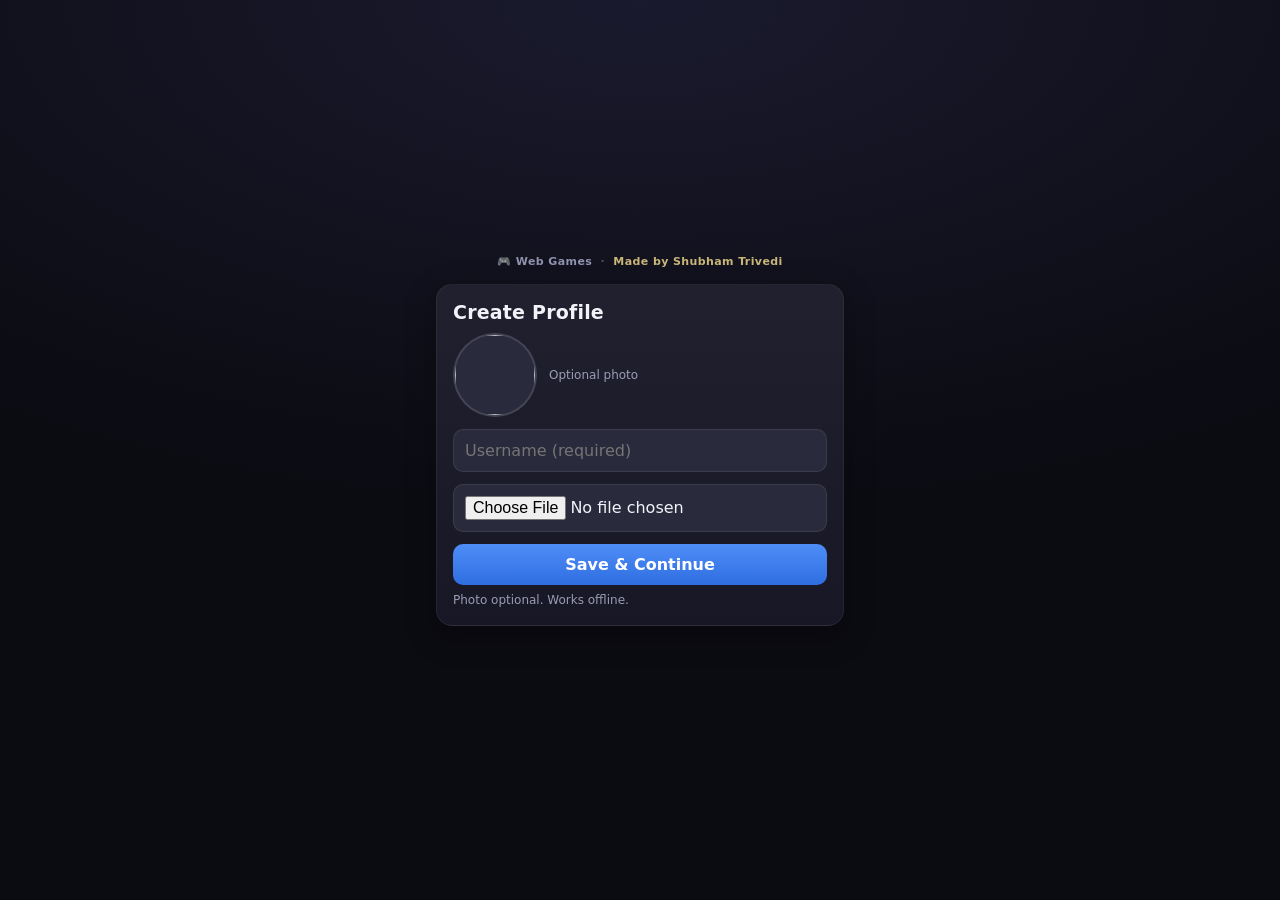
<file: index.html>
<!DOCTYPE html>
<html lang="en" manifest="manifest.appcache">
<head>
<meta charset="utf-8">
<meta name="viewport" content="width=device-width,initial-scale=1,viewport-fit=cover">
<meta name="theme-color" content="#0b0b12">
<title>Offline Web Games</title>
<link rel="manifest" href="manifest.json">
<link rel="icon" href="icon.svg" type="image/svg+xml">
<link rel="stylesheet" href="style.css">
<script>
window.addEventListener('error',function(e){
  try{
    var d=document.getElementById('errbox');
    if(!d){
      d=document.createElement('div');
      d.id='errbox';
      d.setAttribute('role','alert');
      d.style.cssText='position:fixed;bottom:0;left:0;right:0;z-index:99999;background:#7f1d1d;color:#fff;font:12px/1.4 system-ui,sans-serif;padding:8px 10px;max-height:45%;overflow:auto';
      (document.body||document.documentElement).appendChild(d);
    }
    d.textContent='Error: '+((e&&e.message)||'unknown error — please reload');
  }catch(_){}
},true);
</script>
</head>
<body>
<div id="brandbar">🎮 Web Games <span class="sep">·</span> <span class="madeby">Made by Shubham Trivedi</span></div>
<div id="app">
  <div class="card">
    <h1>Loading…</h1>
    <p class="small">If this message stays, tap below to reload.</p>
    <button onclick="location.reload()">Reload</button>
  </div>
</div>
<noscript><div class="card"><h1>JavaScript required</h1><p class="small">Please enable JavaScript to play.</p></div></noscript>
<script src="app.js"></script>
</body>
</html>
</file>
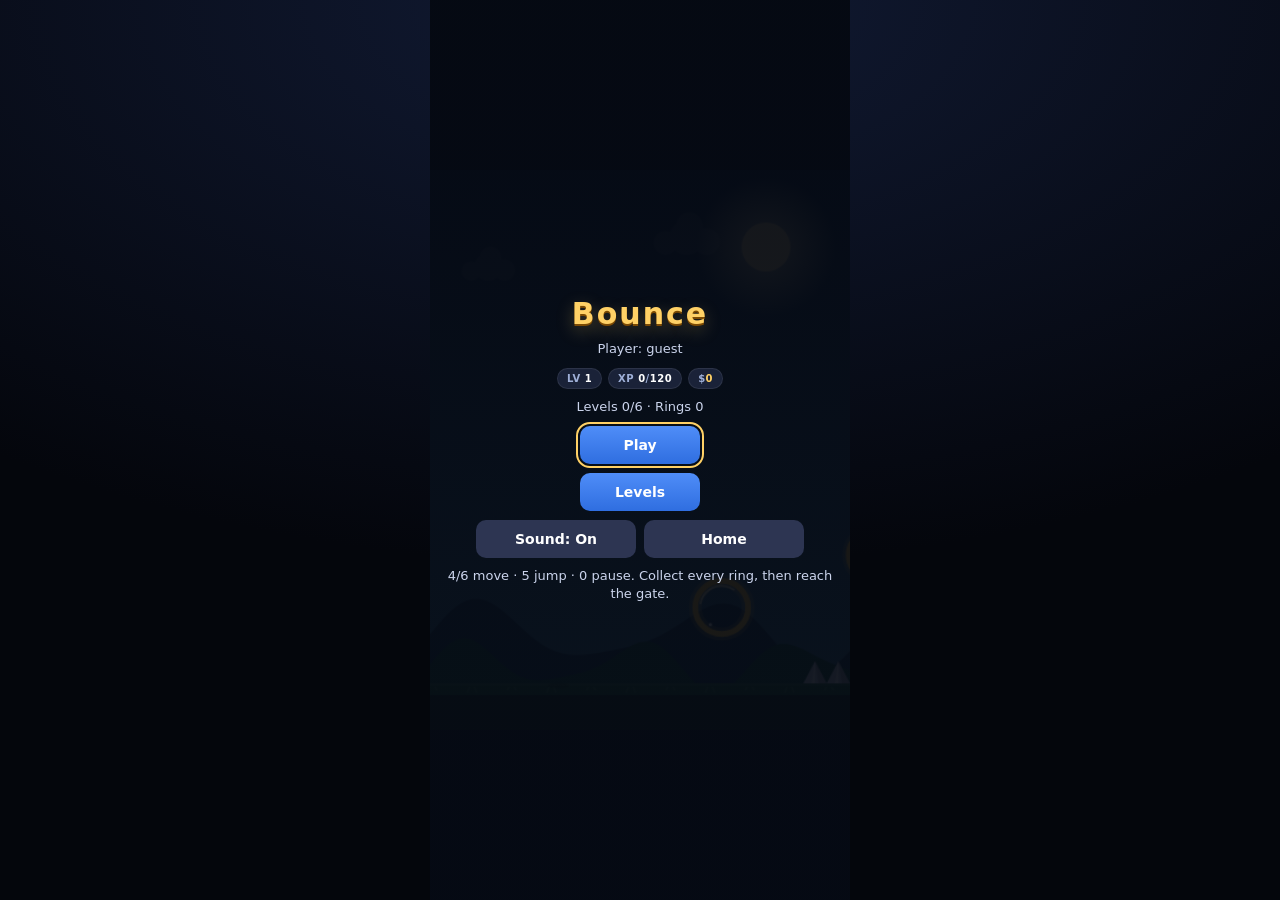
<file: games/bounce/index.html>
<!DOCTYPE html>
<html lang="en" manifest="../../manifest.appcache">
<head>
<meta charset="utf-8">
<meta name="viewport" content="width=device-width,initial-scale=1,maximum-scale=1,user-scalable=no,viewport-fit=cover">
<meta name="theme-color" content="#0a1020">
<title>Bounce</title>
<link rel="icon" href="../../icon.svg" type="image/svg+xml">
<link rel="stylesheet" href="style.css">
<script>
window.addEventListener('error',function(e){
  try{
    var d=document.getElementById('errbox');
    if(!d){
      d=document.createElement('div');
      d.id='errbox';
      d.setAttribute('role','alert');
      d.style.cssText='position:fixed;bottom:0;left:0;right:0;z-index:99999;background:#7f1d1d;color:#fff;font:12px/1.4 system-ui,sans-serif;padding:8px 10px;max-height:45%;overflow:auto';
      (document.body||document.documentElement).appendChild(d);
    }
    d.textContent='Error: '+((e&&e.message)||'unknown error — please reload');
  }catch(_){}
},true);
</script>
</head>
<body>
<div id="wrap">
  <div id="stage">
    <canvas id="c" width="360" height="480" aria-label="Bounce game"></canvas>
    <button id="pauseBtn" class="pausebtn hidden" type="button" aria-label="Pause">II</button>
    <div id="touchcontrols" class="touchcontrols hidden">
      <button id="tLeft" class="tc" type="button" aria-label="Move left">&#9664;</button>
      <button id="tJump" class="tc jump" type="button">JUMP</button>
      <button id="tRight" class="tc" type="button" aria-label="Move right">&#9654;</button>
    </div>
  </div>

  <div id="menu" class="overlay">
    <h2>Bounce</h2>
    <p id="userinfo"></p>
    <div class="pills">
      <span class="pill">LV <b id="mlevel"></b></span>
      <span class="pill">XP <b id="mxp"></b>/<b id="mneed"></b></span>
      <span class="pill gold">$<b id="mmoney"></b></span>
    </div>
    <p id="mstats" class="small"></p>
    <button id="start">Play</button>
    <button id="levelsBtn">Levels</button>
    <div class="btnrow">
      <button id="mute2" class="alt">Sound: On</button>
      <button id="home" class="alt">Home</button>
    </div>
    <p class="small">4/6 move &middot; 5 jump &middot; 0 pause. Collect every ring, then reach the gate.</p>
  </div>

  <div id="levels" class="overlay hidden">
    <h2>Levels</h2>
    <div id="llist" class="llist"></div>
    <button id="back1">Back</button>
  </div>

  <div id="pausev" class="overlay hidden">
    <h2>Paused</h2>
    <p>Level <b id="plevel"></b> &middot; Rings <b id="pringsb"></b></p>
    <button id="resume">Resume</button>
    <button id="restart" class="alt">Restart</button>
    <button id="menuP" class="alt">Menu</button>
  </div>

  <div id="over" class="overlay hidden">
    <h2 id="otitle">Level Complete!</h2>
    <p id="otext"></p>
    <p id="ostats" class="small"></p>
    <button id="next">Next Level</button>
    <button id="replay" class="alt">Replay</button>
    <button id="menuO" class="alt">Menu</button>
  </div>

  <div id="toast" class="toast"></div>
</div>
<script src="game.js"></script>
</body>
</html>
</file>
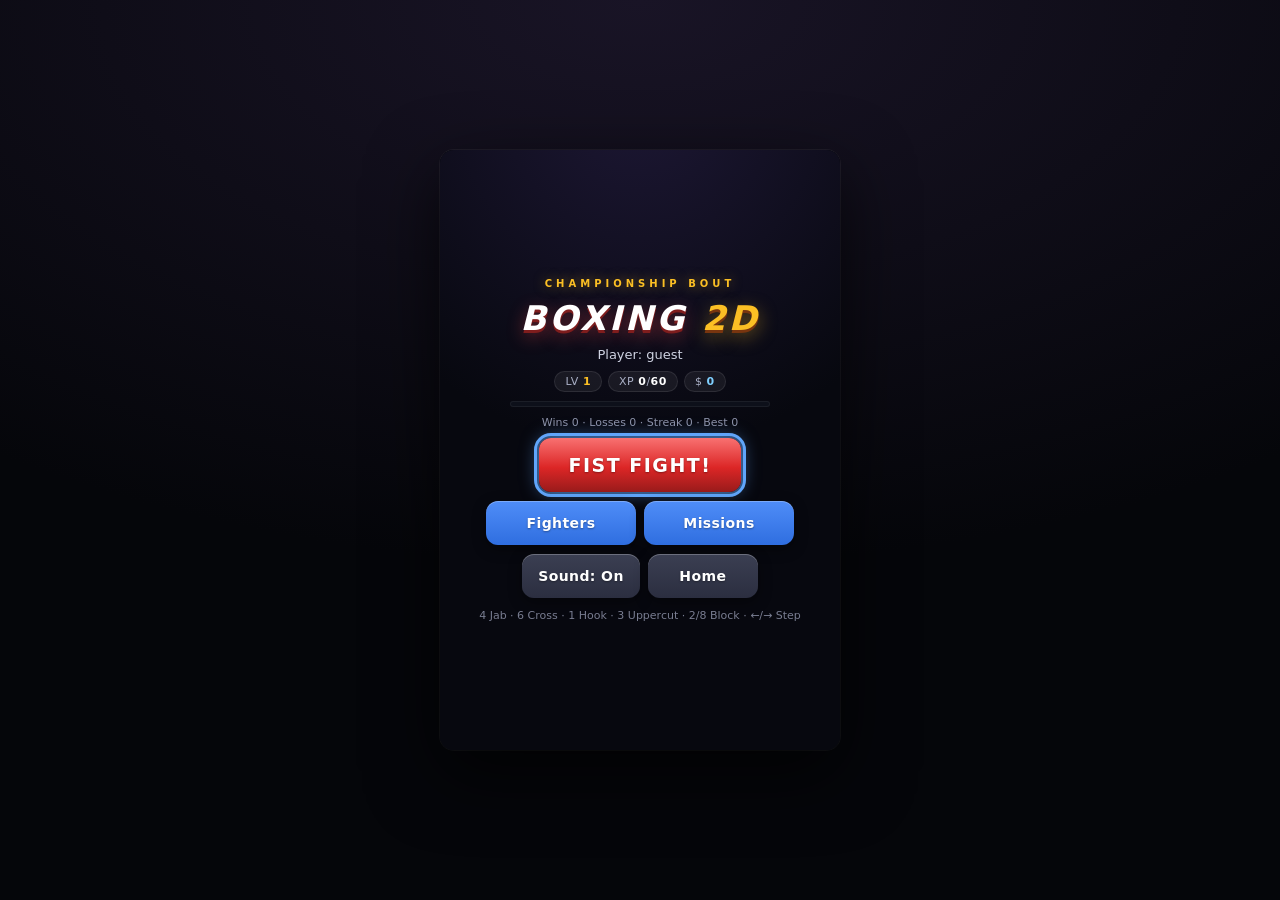
<file: games/boxing/index.html>
<!DOCTYPE html>
<html lang="en" manifest="../../manifest.appcache">
<head>
<meta charset="utf-8">
<meta name="viewport" content="width=device-width,initial-scale=1,user-scalable=no">
<title>Boxing 2D</title>
<link rel="stylesheet" href="style.css">
<link rel="icon" href="../../icon.svg" type="image/svg+xml">
<script>
window.addEventListener('error',function(e){
  try{
    var d=document.getElementById('errbox');
    if(!d){
      d=document.createElement('div');
      d.id='errbox';
      d.setAttribute('role','alert');
      d.style.cssText='position:fixed;bottom:0;left:0;right:0;z-index:99999;background:#7f1d1d;color:#fff;font:12px/1.4 system-ui,sans-serif;padding:8px 10px;max-height:45%;overflow:auto';
      (document.body||document.documentElement).appendChild(d);
    }
    d.textContent='Error: '+((e&&e.message)||'unknown error — please reload');
  }catch(_){}
},true);
</script>
</head>
<body>
<div id="wrap">
  <canvas id="c" width="360" height="540"></canvas>

  <div id="menu" class="overlay">
    <div class="title-kicker">CHAMPIONSHIP BOUT</div>
    <h2 class="title">BOXING <span>2D</span></h2>
    <p id="userinfo" class="userinfo"></p>
    <div class="statline">
      <span class="statpill gold">LV <b id="mlevel"></b></span>
      <span class="statpill">XP <b id="mxp"></b>/<b id="mneed"></b></span>
      <span class="statpill money">$ <b id="mmoney"></b></span>
    </div>
    <div class="bar xpbar"><i id="mxpfill"></i></div>
    <p id="mstats" class="small record"></p>
    <button id="fight" class="big glowred">FIST FIGHT!</button>
    <div class="btnrow">
      <button id="fighters">Fighters</button>
      <button id="missions">Missions</button>
    </div>
    <div class="btnrow">
      <button id="muteMenu" class="alt">Sound: On</button>
      <button id="home" class="alt">Home</button>
    </div>
    <p class="small keys">4 Jab &middot; 6 Cross &middot; 1 Hook &middot; 3 Uppercut &middot; 2/8 Block &middot; &larr;/&rarr; Step</p>
  </div>

  <div id="fghv" class="overlay hidden sub">
    <h2>Fighters</h2>
    <div id="flist" class="list"></div>
    <button id="back1">Back</button>
  </div>

  <div id="missv" class="overlay hidden sub">
    <h2>Missions</h2>
    <div id="mlist" class="list"></div>
    <button id="back2">Back</button>
  </div>

  <div id="over" class="overlay hidden center">
    <h2 id="otitle">Result</h2>
    <div id="otext" class="otext"></div>
    <button id="retry" class="big glowred">Fight Again</button>
    <button id="menu2" class="alt">Menu</button>
  </div>

  <div id="controls" class="controls hidden">
    <div class="cleft">
      <button id="btnJab" class="ctrl jab">JAB<br><small>4</small></button>
      <button id="btnCross" class="ctrl cross">CROSS<br><small>6</small></button>
      <button id="btnSpecial" class="ctrl skl">SPECIAL<br><small>3</small></button>
    </div>
    <div class="cright">
      <button id="btnLeft" class="ctrl move">&#9664;<br><small>STEP</small></button>
      <button id="btnBlock" class="ctrl blk">BLOCK<br><small>2/8</small></button>
      <button id="btnRight" class="ctrl move">&#9654;<br><small>STEP</small></button>
    </div>
  </div>
</div>
<script src="game.js"></script>
</body>
</html>
</file>
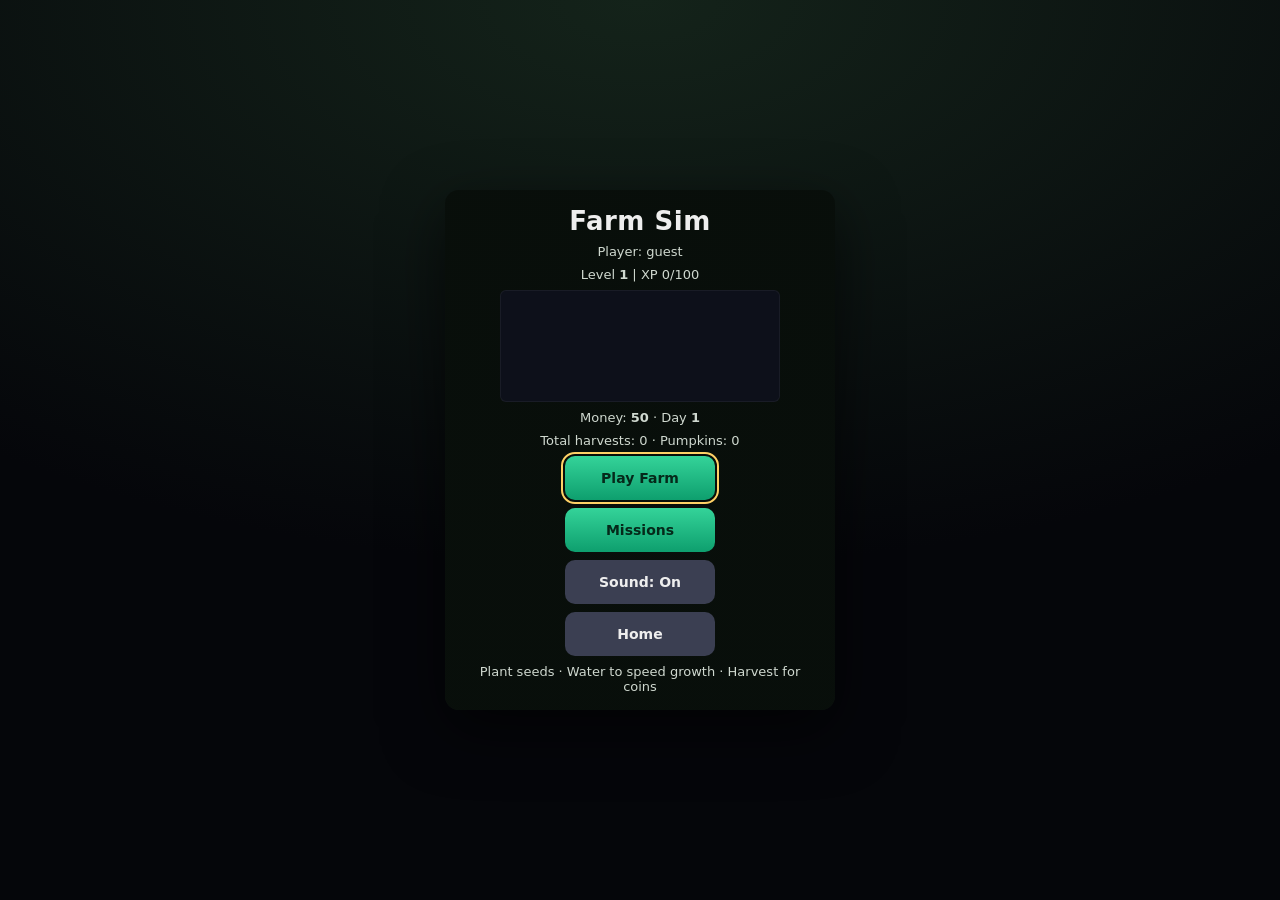
<file: games/farm/index.html>
<!DOCTYPE html>
<html lang="en" manifest="../../manifest.appcache">
<head>
<meta charset="utf-8">
<meta name="viewport" content="width=device-width,initial-scale=1,user-scalable=no">
<meta name="theme-color" content="#0b0b12">
<title>Farm Sim</title>
<link rel="stylesheet" href="style.css">
<link rel="icon" href="../../icon.svg" type="image/svg+xml">
<script>
window.addEventListener('error',function(e){
  try{
    var d=document.getElementById('errbox');
    if(!d){
      d=document.createElement('div');
      d.id='errbox';
      d.setAttribute('role','alert');
      d.style.cssText='position:fixed;bottom:0;left:0;right:0;z-index:99999;background:#7f1d1d;color:#fff;font:12px/1.4 system-ui,sans-serif;padding:8px 10px;max-height:45%;overflow:auto';
      (document.body||document.documentElement).appendChild(d);
    }
    d.textContent='Error: '+((e&&e.message)||'unknown error — please reload');
  }catch(_){}
},true);
</script>
</head>
<body>
<div id="wrap">
  <div id="farm" class="hidden">
    <div id="hud" class="hud">
      <span id="hday">Day 1</span>
      <span id="hlvl">Lv 1</span>
      <span id="hmny">$0</span>
      <button id="muteFarm" class="iconbtn" aria-label="Toggle sound">🔊</button>
    </div>
    <div class="xpwrap">
      <div class="bar xpbar"><i id="farmXpFill"></i></div>
      <span id="farmXpText" class="xptext">XP 0/100</span>
    </div>
    <div id="grid"></div>
    <div id="toolbar">
      <div id="seeds" class="seedrow"></div>
        <div id="tools">
        <button id="waterTool" class="tool">💧<small>Water [7]</small></button>
        <button id="unlockTool" class="tool">🔓<small id="unlockCost">$100</small></button>
        <button id="menuBtn" class="tool alt">☰<small>Menu [0]</small></button>
      </div>
      <p class="small kaioshint">Keys: 1-6 seeds · 7 water · 9 unlock · arrows move · OK select</p>
    </div>
  </div>

  <div id="menu" class="overlay">
    <h2>Farm Sim</h2>
    <p id="userinfo"></p>
    <p>Level <b id="mlevel"></b> | XP <span id="mxp"></span>/<span id="mneed"></span></p>
    <div class="bar xpbar menubar"><i id="mxpfill"></i></div>
    <p>Money: <b id="mmoney"></b> · Day <b id="mday"></b></p>
    <p id="mstats" class="small"></p>
    <button id="play">Play Farm</button>
    <button id="missions">Missions</button>
    <button id="muteMenu" class="alt">Sound: On</button>
    <button id="home" class="alt">Home</button>
    <p class="small">Plant seeds · Water to speed growth · Harvest for coins</p>
  </div>

  <div id="missv" class="overlay hidden">
    <h2>Missions</h2>
    <div id="mlist"></div>
    <button id="back2">Back</button>
  </div>

  <div id="toast" class="hidden"></div>
</div>
<script src="game.js"></script>
</body>
</html>
</file>
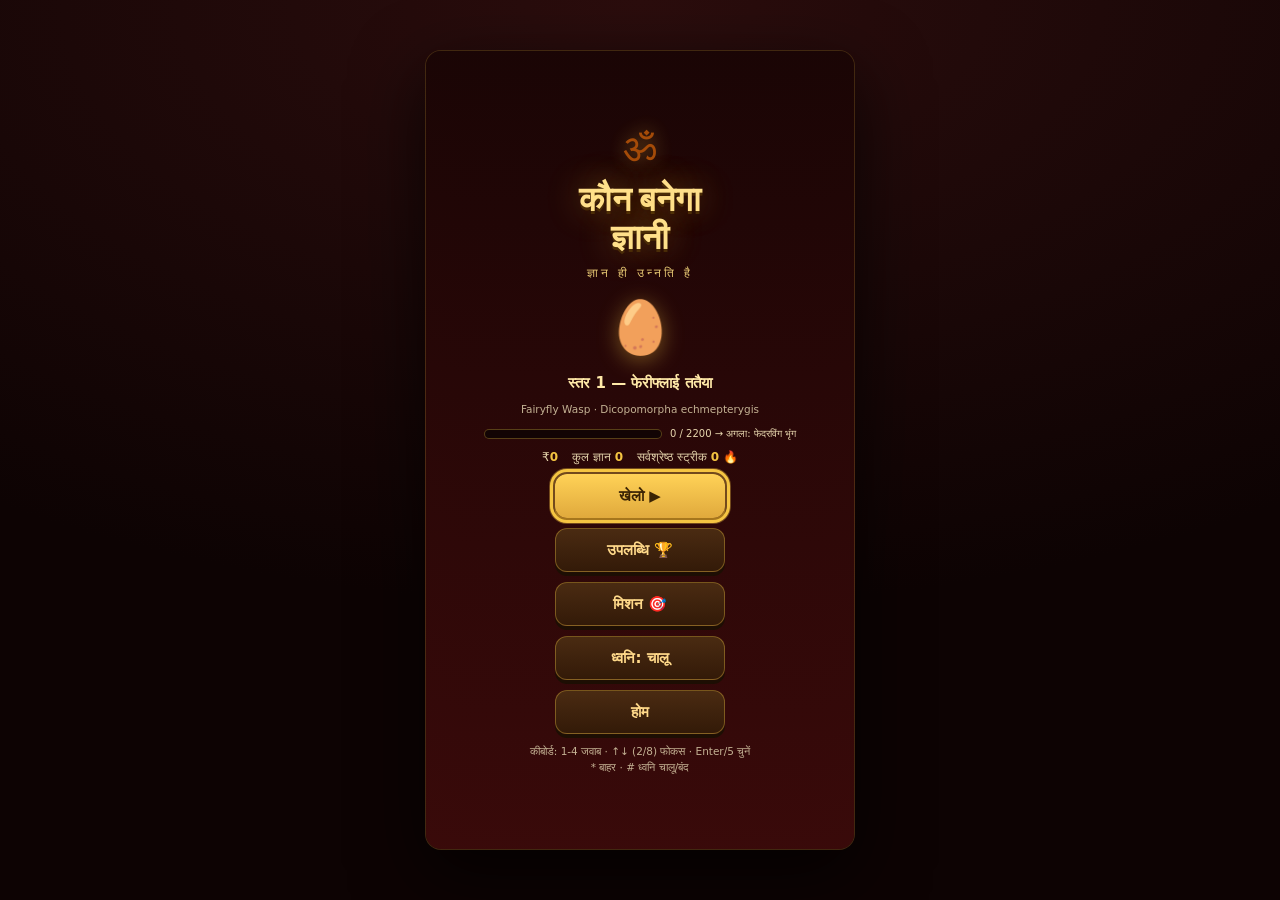
<file: games/gyani/index.html>
<!DOCTYPE html>
<html lang="hi" manifest="../../manifest.appcache">
<head>
<meta charset="utf-8">
<meta name="viewport" content="width=device-width,initial-scale=1,user-scalable=no">
<meta name="theme-color" content="#1a0505">
<title>कौन बनेगा ज्ञानी</title>
<link rel="stylesheet" href="style.css">
<link rel="icon" href="../../icon.svg" type="image/svg+xml">
<script>
window.addEventListener('error',function(e){
  try{
    var d=document.getElementById('errbox');
    if(!d){
      d=document.createElement('div');
      d.id='errbox';
      d.setAttribute('role','alert');
      d.style.cssText='position:fixed;bottom:0;left:0;right:0;z-index:99999;background:#7f1d1d;color:#fff;font:12px/1.4 system-ui,sans-serif;padding:8px 10px;max-height:45%;overflow:auto';
      (document.body||document.documentElement).appendChild(d);
    }
    d.textContent='Error: '+((e&&e.message)||'unknown error — please reload');
  }catch(_){}
},true);
</script>
</head>
<body>
<div id="wrap">

  <div id="hud" class="hud hidden">
    <div class="hleft"><b id="hlvl">स्तर 1</b><span id="htitle" class="hsub"></span></div>
    <div class="hright">
      <span class="hitem">₹<b id="hmny">0</b></span>
      <span class="hitem">🔥<b id="hstreak">0</b></span>
      <button id="hmute" class="hbtn" aria-label="ध्वनि">🔊</button>
      <button id="hquit" class="hbtn" aria-label="बाहर">✕</button>
    </div>
  </div>

  <div id="game" class="hidden">
    <div id="stageArea">
      <div id="bigEmoji">🪰</div>
      <div id="sizeLabel"></div>
      <div id="stageTitle"></div>
      <div id="stageEn"></div>
      <div class="gbarwrap"><div class="gbar"><i id="gyanFill"></i></div><span id="gyanText"></span></div>
    </div>

    <div id="qcard">
      <div id="timerWrap"><i id="timerFill"></i></div>
      <div id="timerText">45</div>
      <div id="question">प्रश्न…</div>
      <div id="options">
        <button class="opt" data-i="0"><span class="onum">1</span><span class="otext"></span></button>
        <button class="opt" data-i="1"><span class="onum">2</span><span class="otext"></span></button>
        <button class="opt" data-i="2"><span class="onum">3</span><span class="otext"></span></button>
        <button class="opt" data-i="3"><span class="onum">4</span><span class="otext"></span></button>
      </div>
      <div id="streakRow">सही जवाब पर धन और ज्ञान बढ़ता है · 3+ स्ट्रीक पर +25% बोनस</div>
    </div>
  </div>

  <div id="menu" class="overlay">
    <div class="mandala">ॐ</div>
    <h1 id="gameTitle">कौन बनेगा<br>ज्ञानी</h1>
    <p class="tagline">ज्ञान ही उन्नति है</p>
    <div id="menuEmoji">🪰</div>
    <p id="menuStage" class="stageline">स्तर 1 — फेरीफ्लाई ततैया</p>
    <p id="menuEn" class="small"></p>
    <div class="gbarwrap menu"><div class="gbar"><i id="menuFill"></i></div><span id="menuNext"></span></div>
    <p class="statsline"><span>₹<b id="mmoney">0</b></span><span>कुल ज्ञान <b id="mtotal">0</b></span><span>सर्वश्रेष्ठ स्ट्रीक <b id="mbest">0</b> 🔥</span></p>
    <button id="play">खेलो ▶</button>
    <button id="achv" class="alt">उपलब्धि 🏆</button>
    <button id="missions" class="alt">मिशन 🎯</button>
    <button id="muteMenu" class="alt">ध्वनि: चालू</button>
    <button id="home" class="alt">होम</button>
    <p class="small">कीबोर्ड: 1-4 जवाब · ↑↓ (2/8) फोकस · Enter/5 चुनें<br>* बाहर · # ध्वनि चालू/बंद</p>
  </div>

  <div id="achvV" class="overlay hidden">
    <h2>उपलब्धियाँ 🏆</h2>
    <p class="small">पहले अनलॉक किए शीर्षक कभी वापस नहीं जाते</p>
    <div id="agrid"></div>
    <button id="back1">वापस</button>
  </div>

  <div id="missV" class="overlay hidden">
    <h2>मिशन 🎯</h2>
    <div id="mlist"></div>
    <button id="back2">वापस</button>
  </div>

  <div id="promote" class="overlay hidden">
    <div id="rays"></div>
    <p class="promote-small">बधाई हो!</p>
    <div id="promoEmoji">🧘</div>
    <p class="promote-small">अब आप हैं</p>
    <h2 id="promoTitle" class="gold">शिष्य</h2>
    <p id="promoSub" class="small"></p>
    <p id="promoBonus" class="bonus">+₹1000 बोनस</p>
    <button id="promoOk">जारी रखें ▶</button>
  </div>

  <div id="summary" class="overlay hidden">
    <h2>आज का सारांश</h2>
    <p class="srow">सही जवाब: <b id="sCorrect">0</b></p>
    <p class="srow">गलत जवाब: <b id="sWrong">0</b></p>
    <p class="srow">सर्वश्रेष्ठ स्ट्रीक: <b id="sStreak">0</b> 🔥</p>
    <p class="srow">कुल धन: <b>₹<span id="sMoney">0</span></b></p>
    <p class="srow">कुल ज्ञान: <b id="sTotal">0</b></p>
    <button id="again">खेलें फिर से ▶</button>
    <button id="sumMenu" class="alt">मेन्यू</button>
  </div>

  <div id="toast" class="toast hidden"></div>
</div>
<script src="questions.js"></script>
<script src="game.js"></script>
</body>
</html>
</file>
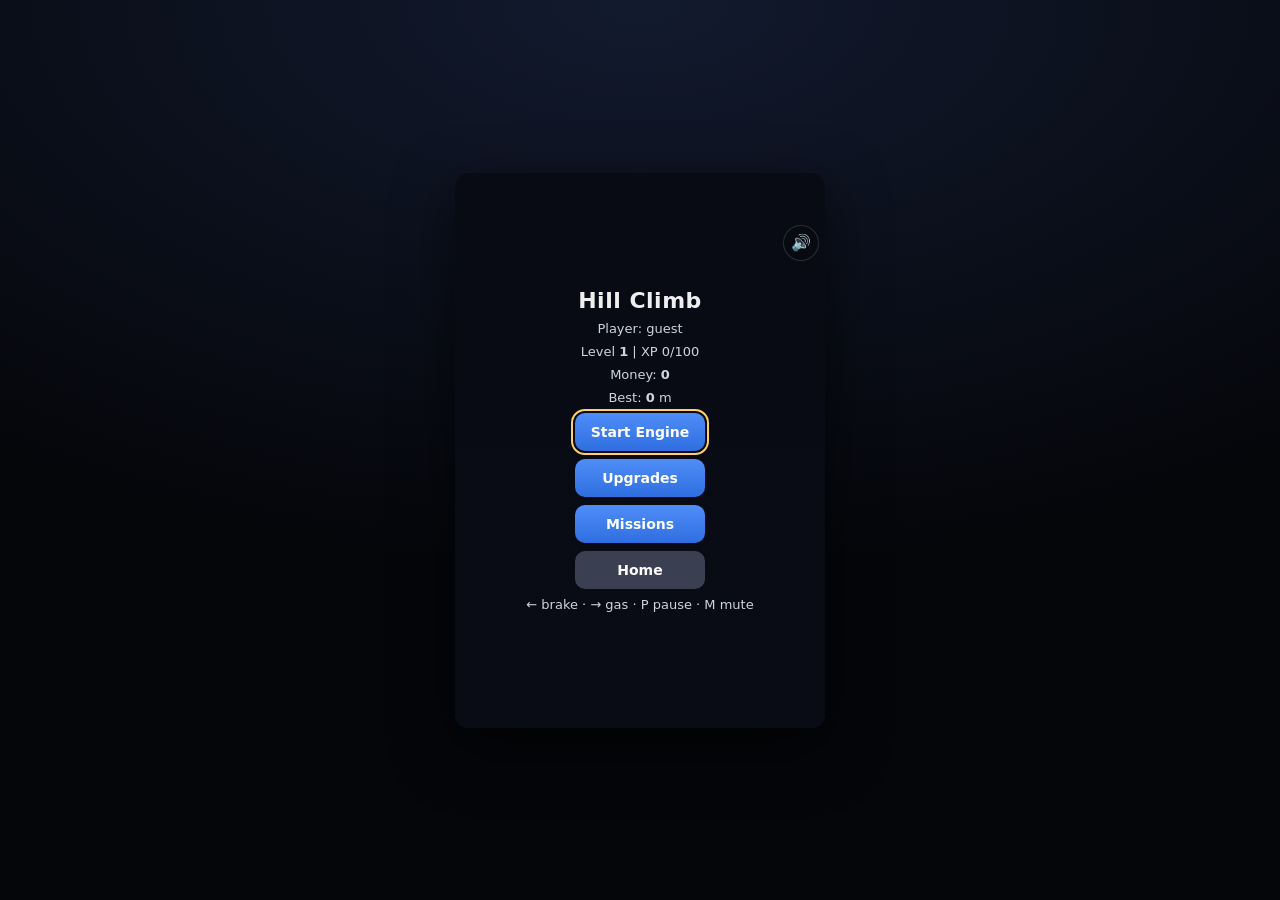
<file: games/hillclimb/index.html>
<!DOCTYPE html>
<html lang="en" manifest="../../manifest.appcache">
<head>
<meta charset="utf-8">
<meta name="viewport" content="width=device-width,initial-scale=1,user-scalable=no">
<meta name="theme-color" content="#0b0b12">
<title>Hill Climb</title>
<link rel="stylesheet" href="style.css">
<link rel="icon" href="../../icon.svg" type="image/svg+xml">
<script>
window.addEventListener('error',function(e){
  try{
    var d=document.getElementById('errbox');
    if(!d){
      d=document.createElement('div');
      d.id='errbox';
      d.setAttribute('role','alert');
      d.style.cssText='position:fixed;bottom:0;left:0;right:0;z-index:99999;background:#7f1d1d;color:#fff;font:12px/1.4 system-ui,sans-serif;padding:8px 10px;max-height:45%;overflow:auto';
      (document.body||document.documentElement).appendChild(d);
    }
    d.textContent='Error: '+((e&&e.message)||'unknown error — please reload');
  }catch(_){}
},true);
</script>
</head>
<body>
<div id="wrap">
  <canvas id="c" width="360" height="540"></canvas>
  <div id="hud" class="hud hidden">
    <span id="hlevel">Lv1</span>
    <span id="hdist">0m</span>
    <span id="hcoins">0</span>
    <span id="hmny">$0</span>
    <div id="fuelbar" class="hudfuel"><i id="hfuel"></i></div>
  </div>
  <button id="mutebtn" title="Mute (M)">&#128266;</button>
  <div id="menu" class="overlay">
    <h2>Hill Climb</h2>
    <p id="userinfo"></p>
    <p>Level <b id="mlevel"></b> | XP <span id="mxp"></span>/<span id="mneed"></span></p>
    <p>Money: <b id="mmoney"></b></p>
    <p>Best: <b id="mbest"></b> m</p>
    <button id="start">Start Engine</button>
    <button id="upgrades">Upgrades</button>
    <button id="missions">Missions</button>
    <button id="home" class="alt">Home</button>
    <p class="small">&larr; brake &middot; &rarr; gas &middot; P pause &middot; M mute</p>
  </div>
  <div id="upv" class="overlay hidden">
    <h2>Upgrades</h2>
    <p id="upmoney" class="carline"></p>
    <div id="ulist"></div>
    <button id="back1">Back</button>
  </div>
  <div id="missv" class="overlay hidden">
    <h2>Missions</h2>
    <div id="mlist"></div>
    <button id="back2">Back</button>
  </div>
  <div id="over" class="overlay hidden">
    <h2 id="otitle">Wrecked!</h2>
    <p>Distance: <b id="odist"></b> m</p>
    <p>Best: <b id="obest"></b> m</p>
    <p>Coins: <b id="ocoins"></b></p>
    <p>Earned: <b id="oearn"></b></p>
    <button id="retry">Retry</button>
    <button id="menu2">Menu</button>
  </div>
  <div id="touch" class="touch hidden">
    <button id="tbrake">&#9664;<br>BRAKE</button>
    <button id="tgas">GAS<br>&#9654;</button>
  </div>
</div>
<script src="game.js"></script>
</body>
</html>
</file>
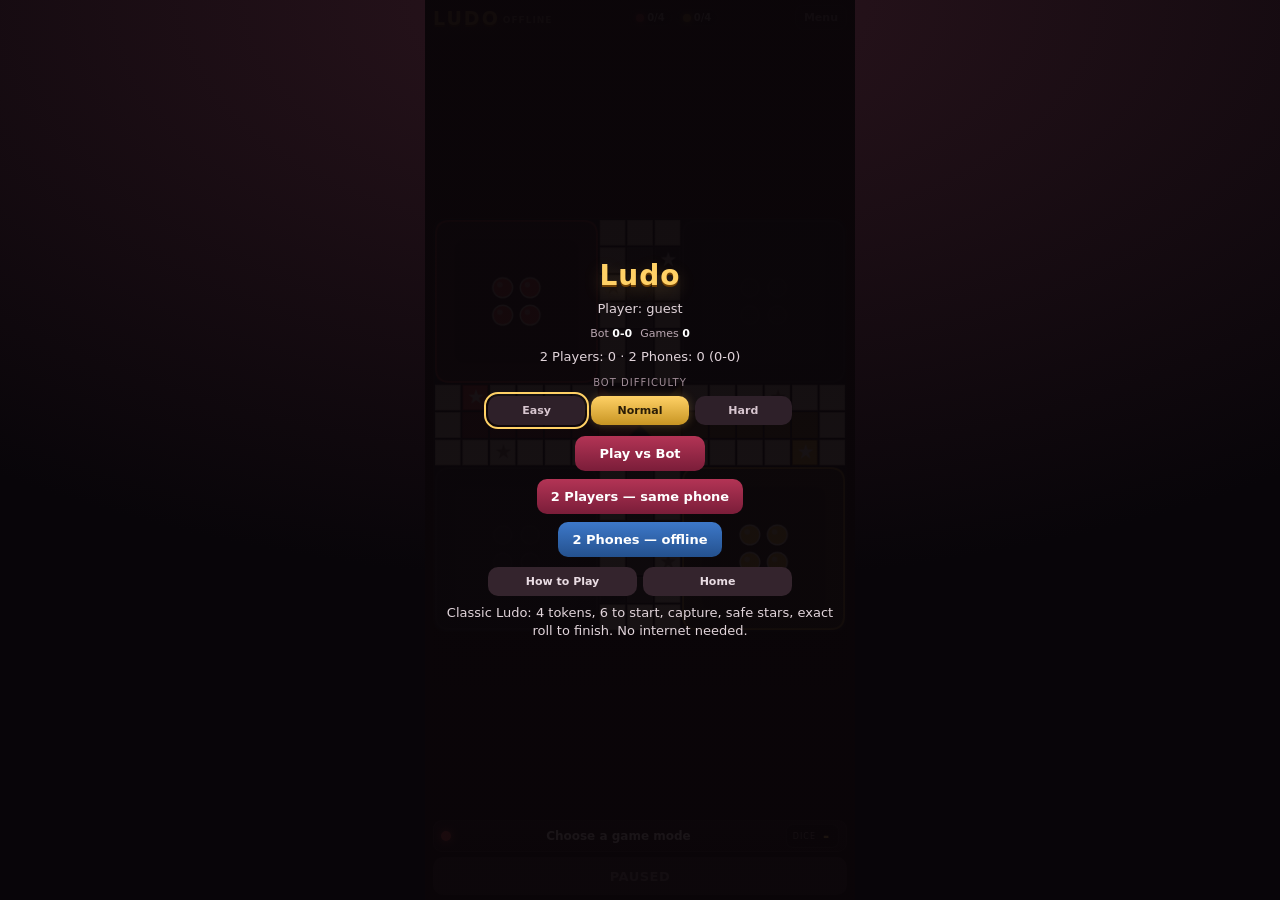
<file: games/ludo/index.html>
<!DOCTYPE html>
<html lang="en" manifest="../../manifest.appcache">
<head>
<meta charset="utf-8">
<meta name="viewport" content="width=device-width,initial-scale=1,maximum-scale=1,user-scalable=no,viewport-fit=cover">
<meta name="theme-color" content="#160d12">
<title>Ludo</title>
<link rel="icon" href="../../icon.svg" type="image/svg+xml">
<link rel="stylesheet" href="style.css">
<link rel="stylesheet" href="../net.css">
<script>
window.addEventListener('error',function(e){
  try{
    var d=document.getElementById('errbox');
    if(!d){
      d=document.createElement('div');
      d.id='errbox';
      d.setAttribute('role','alert');
      d.style.cssText='position:fixed;bottom:0;left:0;right:0;z-index:99999;background:#7f1d1d;color:#fff;font:12px/1.4 system-ui,sans-serif;padding:8px 10px;max-height:45%;overflow:auto';
      (document.body||document.documentElement).appendChild(d);
    }
    d.textContent='Error: '+((e&&e.message)||'unknown error — please reload');
  }catch(_){}
},true);
</script>
</head>
<body>
<div id="wrap">
  <div id="topbar">
    <div class="brand">LUDO<span>offline</span></div>
    <div id="homePills">
      <span class="homepill red"><i></i><b id="redHome">0/4</b></span>
      <span class="homepill yellow"><i></i><b id="yellowHome">0/4</b></span>
    </div>
    <button id="menuBtn" class="iconbtn" type="button">Menu</button>
  </div>

  <div id="boardWrap"><canvas id="board" width="450" height="450" aria-label="Ludo board"></canvas></div>

  <div id="turnbar">
    <span id="turnDot" class="turnDot red"></span>
    <b id="turnText">Roll the dice</b>
    <span id="diceBox"><span>Dice</span><b id="diceVal">-</b></span>
  </div>

  <div id="actionbar">
    <button id="rollBtn" type="button">ROLL DICE</button>
    <div id="tokenBtns" class="tokenbtns hidden"></div>
  </div>

  <div id="menu" class="overlay">
    <h2>Ludo</h2>
    <p id="userinfo" class="small"></p>
    <div class="statline"><span>Bot <b id="botStats">0-0</b></span><span>Games <b id="menuGames">0</b></span></div>
    <p id="statsLine" class="small"></p>
    <div class="difflabel">Bot difficulty</div>
    <div class="diffline" id="diffLine">
      <button type="button" data-diff="easy">Easy</button>
      <button type="button" data-diff="normal">Normal</button>
      <button type="button" data-diff="hard">Hard</button>
    </div>
    <button id="playBot" type="button">Play vs Bot</button>
    <button id="playLocal" type="button">2 Players &mdash; same phone</button>
    <button id="playRemote" type="button" class="remote">2 Phones &mdash; offline</button>
    <div class="btnrow">
      <button id="howtoBtn" type="button" class="alt">How to Play</button>
      <button id="homeBtn" type="button" class="alt">Home</button>
    </div>
    <p class="small">Classic Ludo: 4 tokens, 6 to start, capture, safe stars, exact roll to finish. No internet needed.</p>
  </div>

  <div id="pause" class="overlay hidden">
    <h2>Paused</h2>
    <p id="pauseInfo" class="small"></p>
    <button id="resumeBtn" type="button">Resume</button>
    <button id="pauseMenuBtn" type="button" class="alt">Main Menu</button>
  </div>

  <div id="result" class="overlay hidden">
    <h2 id="resultTitle">Game over</h2>
    <p id="resultText"></p>
    <div id="resultScore" class="resultscore"></div>
    <button id="newRoundBtn" type="button">New Game</button>
    <button id="resultMenuBtn" type="button" class="alt">Main Menu</button>
  </div>

  <div id="help" class="overlay hidden">
    <h2>How to Play</h2>
    <div class="helptext">
      <p><b>Start:</b> a token leaves the base only on a 6. Roll a 6, capture a token, or bring a token home to get another roll.</p>
      <p><b>Track:</b> move clockwise 51 squares, then up your own home lane. You need the exact number to finish.</p>
      <p><b>Capture:</b> landing on an opponent sends it back to base, except on start squares and star safe squares.</p>
      <p><b>Win:</b> first player to bring all 4 tokens home wins. Three 6s in a row loses that turn.</p>
      <p><b>Keys:</b> 5 or Enter rolls, 1-4 picks a token, D-pad moves focus, 0 opens the menu. Tap tokens on the board too.</p>
      <p><b>2 Phones:</b> use the same Wi-Fi hotspot or Bluetooth tethering. Use Copy/Share/Paste or type the chunked code. On KaiOS, if copy fails, use Share/SMS or type the code.</p>
    </div>
    <button id="helpBack" type="button">Back</button>
  </div>

  <div id="pair" class="overlay hidden"><div id="pairBody"></div></div>
  <div id="toast" class="toast"></div>
</div>
<script src="engine.js"></script>
<script src="../../vendor/qrcode.min.js"></script>
<script src="../net.js"></script>
<script src="game.js"></script>
</body>
</html>
</file>
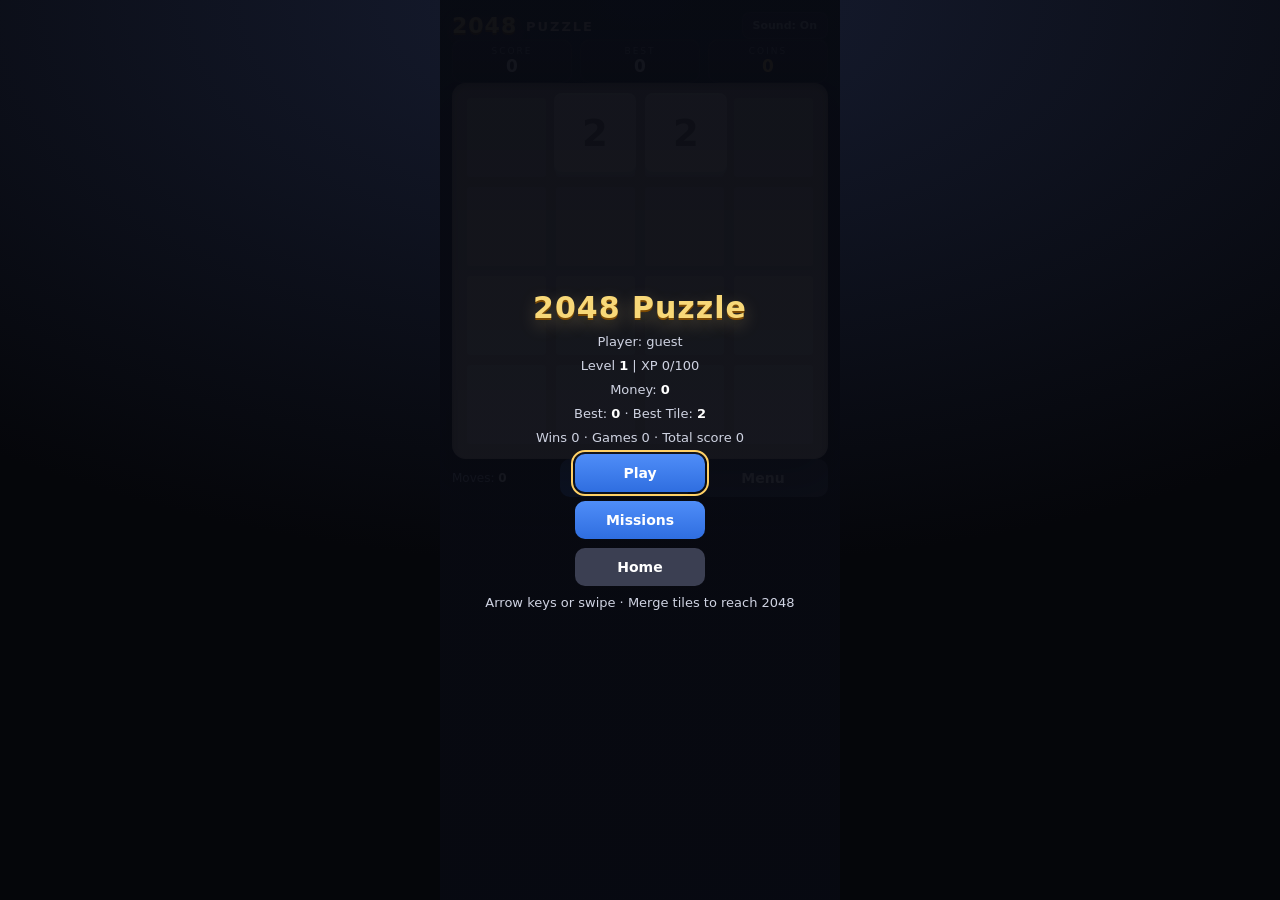
<file: games/puzzle2048/index.html>
<!DOCTYPE html>
<html lang="en" manifest="../../manifest.appcache">
<head>
<meta charset="utf-8">
<meta name="viewport" content="width=device-width,initial-scale=1,maximum-scale=1,user-scalable=no,viewport-fit=cover">
<meta name="theme-color" content="#0b0b12">
<title>2048 Puzzle</title>
<link rel="icon" href="../../icon.svg" type="image/svg+xml">
<link rel="stylesheet" href="style.css">
<script>
window.addEventListener('error',function(e){
  try{
    var d=document.getElementById('errbox');
    if(!d){
      d=document.createElement('div');
      d.id='errbox';
      d.setAttribute('role','alert');
      d.style.cssText='position:fixed;bottom:0;left:0;right:0;z-index:99999;background:#7f1d1d;color:#fff;font:12px/1.4 system-ui,sans-serif;padding:8px 10px;max-height:45%;overflow:auto';
      (document.body||document.documentElement).appendChild(d);
    }
    d.textContent='Error: '+((e&&e.message)||'unknown error — please reload');
  }catch(_){}
},true);
</script>
</head>
<body>
<div id="wrap">
  <div id="gameScreen">
    <div id="topbar">
      <div class="brand">2048 <span>Puzzle</span></div>
      <button id="mute" class="iconbtn" type="button">Sound: On</button>
    </div>
    <div id="hud">
      <div class="box"><span class="lbl">Score</span><b id="gscore">0</b></div>
      <div class="box"><span class="lbl">Best</span><b id="gbest">0</b></div>
      <div class="box gold"><span class="lbl">Coins</span><b id="gcoins">0</b></div>
    </div>
    <div id="boardWrap">
      <div id="board" aria-label="2048 board">
        <div id="cells"></div>
        <div id="tiles"></div>
        <div id="fx"></div>
      </div>
    </div>
    <div id="gameFooter">
      <span id="movesLine" class="small">Moves: <b id="gmoves">0</b></span>
      <div class="fbtns">
        <button id="newgame" type="button">New Game</button>
        <button id="menu3" type="button" class="alt">Menu</button>
      </div>
    </div>
  </div>

  <div id="menu" class="overlay">
    <h2>2048 Puzzle</h2>
    <p id="userinfo"></p>
    <p>Level <b id="mlevel"></b> | XP <span id="mxp"></span>/<span id="mneed"></span></p>
    <p>Money: <b id="mmoney"></b></p>
    <p>Best: <b id="mbest"></b> &middot; Best Tile: <b id="mtile"></b></p>
    <p id="mstats" class="small"></p>
    <button id="start">Play</button>
    <button id="missions">Missions</button>
    <button id="home" class="alt">Home</button>
    <p class="small">Arrow keys or swipe &middot; Merge tiles to reach 2048</p>
  </div>

  <div id="missv" class="overlay hidden">
    <h2>Missions</h2>
    <div id="mlist"></div>
    <button id="back2">Back</button>
  </div>

  <div id="over" class="overlay hidden">
    <h2 id="otitle">Game Over</h2>
    <p id="otext">No more moves.</p>
    <p>Score: <b id="oscore"></b> &middot; Best: <b id="obest"></b></p>
    <p>Coins earned: <b id="ocoins"></b></p>
    <button id="keepgoing">Keep Going</button>
    <button id="retry">New Game</button>
    <button id="menu2" class="alt">Menu</button>
  </div>
</div>
<script src="game.js"></script>
</body>
</html>
</file>
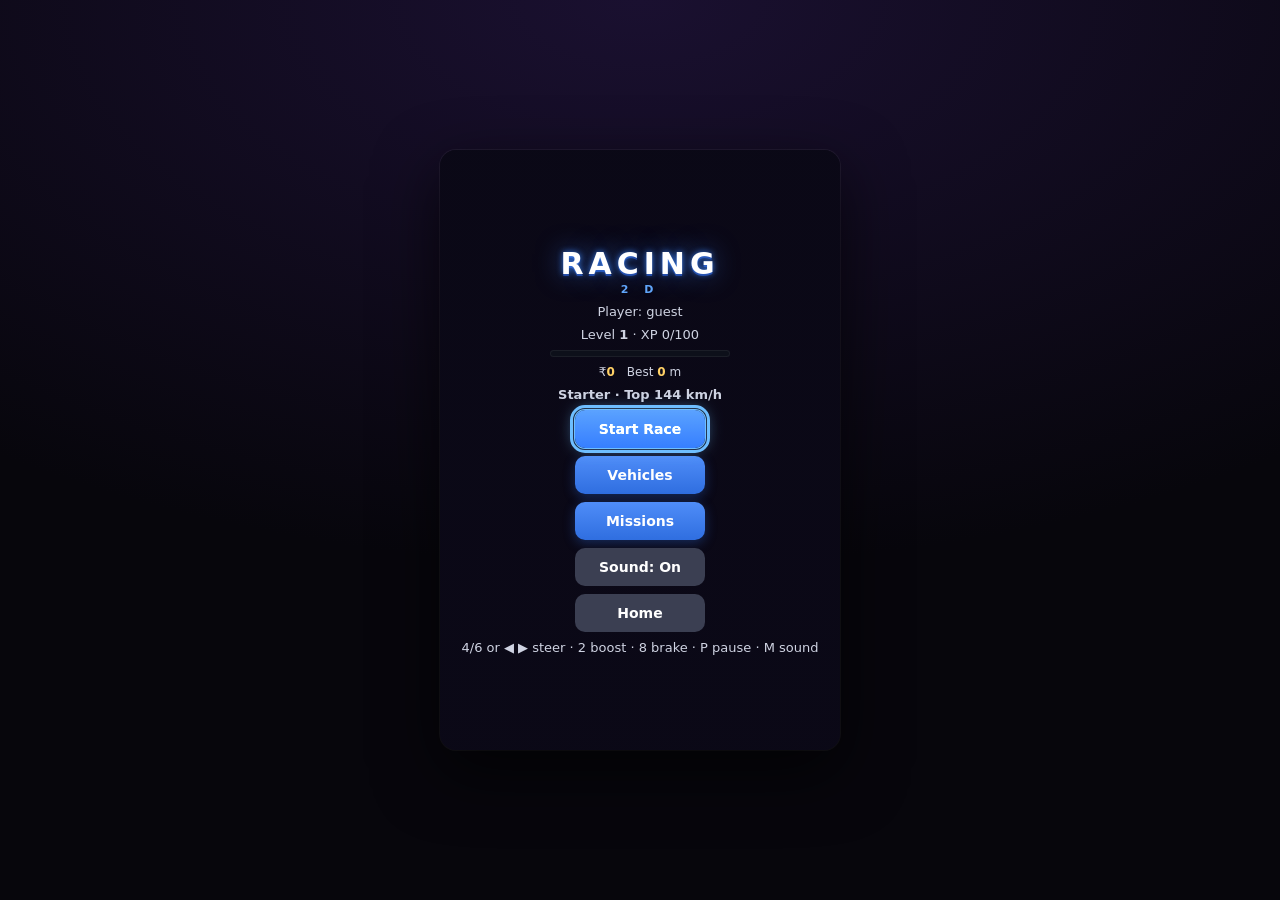
<file: games/racing/index.html>
<!DOCTYPE html>
<html lang="en" manifest="../../manifest.appcache">
<head>
<meta charset="utf-8">
<meta name="viewport" content="width=device-width,initial-scale=1,user-scalable=no">
<title>Racing 2D</title>
<link rel="stylesheet" href="style.css">
<link rel="icon" href="../../icon.svg" type="image/svg+xml">
<script>
window.addEventListener('error',function(e){
  try{
    var d=document.getElementById('errbox');
    if(!d){
      d=document.createElement('div');
      d.id='errbox';
      d.setAttribute('role','alert');
      d.style.cssText='position:fixed;bottom:0;left:0;right:0;z-index:99999;background:#7f1d1d;color:#fff;font:12px/1.4 system-ui,sans-serif;padding:8px 10px;max-height:45%;overflow:auto';
      (document.body||document.documentElement).appendChild(d);
    }
    d.textContent='Error: '+((e&&e.message)||'unknown error — please reload');
  }catch(_){}
},true);
</script>
</head>
<body>
<div id="wrap">
  <canvas id="c" width="360" height="540"></canvas>

  <div id="hud" class="hud hidden">
    <div class="hrow">
      <span id="hdist">0 m</span>
      <span><b id="hcoins">0</b> coins</span>
      <span>₹<b id="hmny">0</b></span>
      <button id="hmute" class="hbtn" title="Sound (M)">🔊</button>
      <button id="hpause" class="hbtn" title="Pause (P)">⏸</button>
    </div>
    <div class="hrow">
      <div id="pips" title="Damage">
        <span class="pip on"></span><span class="pip on"></span><span class="pip on"></span>
      </div>
      <div class="nitro"><label>NITRO</label><div class="nbar"><i id="nitrofill"></i></div></div>
      <span id="hlevel">Lv1</span>
    </div>
  </div>

  <div id="menu" class="overlay">
    <h1>RACING<span>2 D</span></h1>
    <p id="userinfo"></p>
    <p>Level <b id="mlevel"></b> · XP <span id="mxp"></span>/<span id="mneed"></span></p>
    <div class="xpwrap"><i id="mxpfill"></i></div>
    <div class="statsline"><span>₹<b id="mmoney"></b></span><span>Best <b id="mbest"></b> m</span></div>
    <p id="mcar" class="carline"></p>
    <button id="start">Start Race</button>
    <button id="shop">Vehicles</button>
    <button id="missions">Missions</button>
    <button id="mute" class="alt">Sound: On</button>
    <button id="home" class="alt">Home</button>
    <p class="small">4/6 or ◀ ▶ steer · 2 boost · 8 brake · P pause · M sound</p>
  </div>

  <div id="shopv" class="overlay hidden">
    <h2>VEHICLES</h2>
    <div id="vlist"></div>
    <button id="back1">Back</button>
  </div>

  <div id="missv" class="overlay hidden">
    <h2>MISSIONS</h2>
    <div id="mlist"></div>
    <button id="back2">Back</button>
  </div>

  <div id="over" class="overlay hidden">
    <h2>CRASHED!</h2>
    <p>Distance: <b id="odist">0</b> m</p>
    <p>Coins: <b id="ocoins">0</b> · Earned: <b>₹<span id="oearn">0</span></b></p>
    <p>Best: <b id="obest">0</b> m <span id="onewbest" class="newbest hidden">NEW BEST!</span></p>
    <button id="retry">Retry</button>
    <button id="menu2" class="alt">Menu</button>
  </div>

  <div id="pausev" class="overlay hidden">
    <h2>PAUSED</h2>
    <button id="resume">Resume</button>
    <button id="restart">Restart Race</button>
    <button id="quit" class="alt">Quit to Menu</button>
  </div>

  <div id="touch" class="touch hidden">
    <button id="tleft" aria-label="Steer left">◀</button>
    <button id="tnitro" aria-label="Nitro boost">N₂O</button>
    <button id="tright" aria-label="Steer right">▶</button>
  </div>

  <div id="toast" class="toast hidden"></div>
</div>
<script src="game.js"></script>
</body>
</html>
</file>
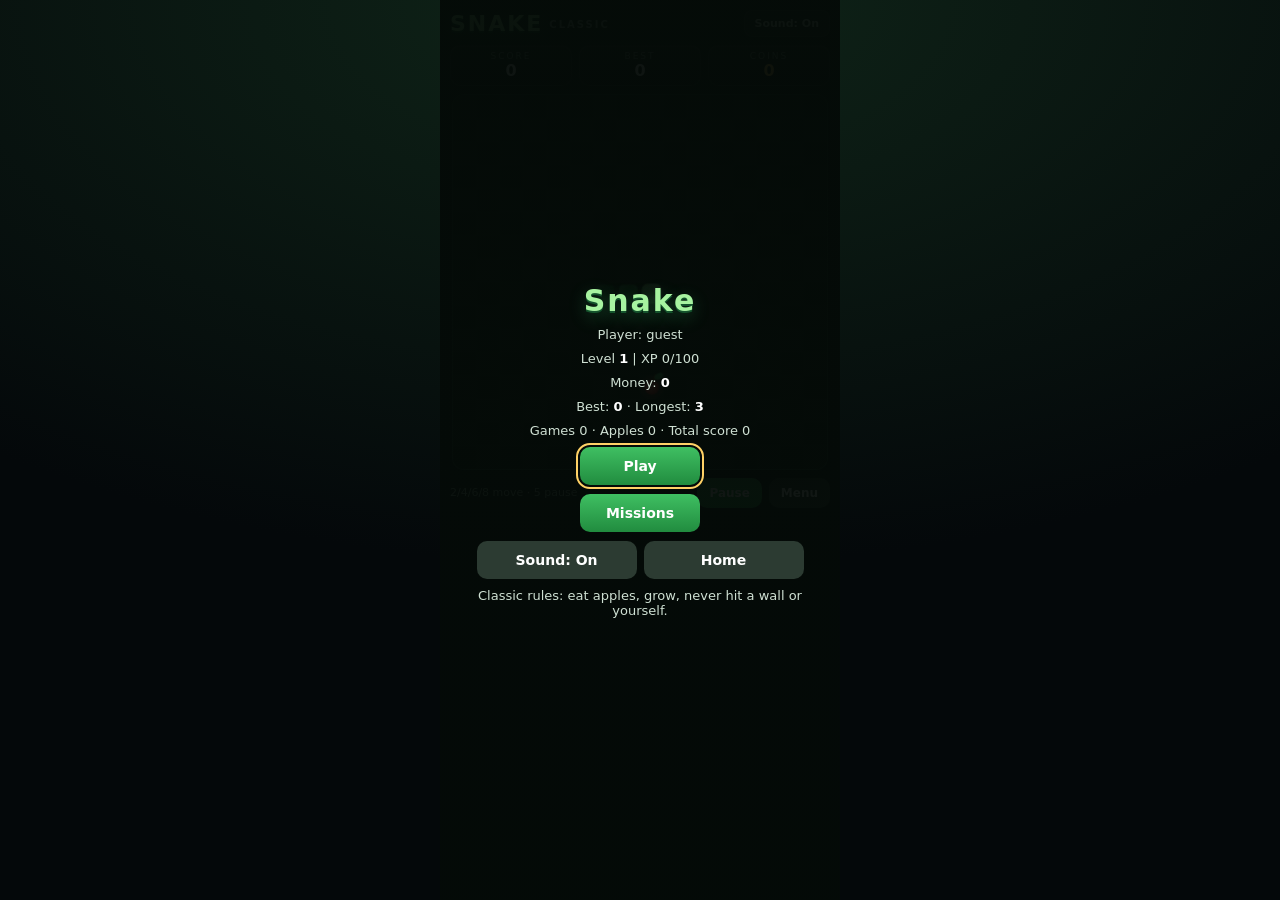
<file: games/snake/index.html>
<!DOCTYPE html>
<html lang="en" manifest="../../manifest.appcache">
<head>
<meta charset="utf-8">
<meta name="viewport" content="width=device-width,initial-scale=1,maximum-scale=1,user-scalable=no,viewport-fit=cover">
<meta name="theme-color" content="#07120c">
<title>Snake</title>
<link rel="icon" href="../../icon.svg" type="image/svg+xml">
<link rel="stylesheet" href="style.css">
<script>
window.addEventListener('error',function(e){
  try{
    var d=document.getElementById('errbox');
    if(!d){
      d=document.createElement('div');
      d.id='errbox';
      d.setAttribute('role','alert');
      d.style.cssText='position:fixed;bottom:0;left:0;right:0;z-index:99999;background:#7f1d1d;color:#fff;font:12px/1.4 system-ui,sans-serif;padding:8px 10px;max-height:45%;overflow:auto';
      (document.body||document.documentElement).appendChild(d);
    }
    d.textContent='Error: '+((e&&e.message)||'unknown error — please reload');
  }catch(_){}
},true);
</script>
</head>
<body>
<div id="wrap">
  <div id="topbar">
    <div class="brand">SNAKE<span>classic</span></div>
    <button id="mute" class="iconbtn" type="button">Sound: On</button>
  </div>

  <div id="hud">
    <div class="box"><span class="lbl">Score</span><b id="gscore">0</b></div>
    <div class="box"><span class="lbl">Best</span><b id="gbest">0</b></div>
    <div class="box gold"><span class="lbl">Coins</span><b id="gcoins">0</b></div>
  </div>

  <div id="boardWrap">
    <div id="board">
      <canvas id="c" width="320" height="320" aria-label="Snake game board"></canvas>
    </div>
  </div>

  <div id="gameFooter">
    <span id="hint" class="small">2/4/6/8 move &middot; 5 pause</span>
    <div class="fbtns">
      <button id="pauseBtn" type="button">Pause</button>
      <button id="menuBtn" type="button" class="alt">Menu</button>
    </div>
  </div>

  <div id="menu" class="overlay">
    <h2>Snake</h2>
    <p id="userinfo"></p>
    <p>Level <b id="mlevel"></b> | XP <span id="mxp"></span>/<span id="mneed"></span></p>
    <p>Money: <b id="mmoney"></b></p>
    <p>Best: <b id="mbest"></b> &middot; Longest: <b id="mlength"></b></p>
    <p id="mstats" class="small"></p>
    <button id="start">Play</button>
    <button id="missions">Missions</button>
    <div class="btnrow">
      <button id="muteMenu" class="alt">Sound: On</button>
      <button id="home" class="alt">Home</button>
    </div>
    <p class="small">Classic rules: eat apples, grow, never hit a wall or yourself.</p>
  </div>

  <div id="missv" class="overlay hidden">
    <h2>Missions</h2>
    <div id="mlist"></div>
    <button id="back2">Back</button>
  </div>

  <div id="pausev" class="overlay hidden">
    <h2>Paused</h2>
    <p>Score: <b id="pscore">0</b> &middot; Apples: <b id="papples">0</b></p>
    <button id="resume">Resume</button>
    <button id="restart" class="alt">Restart</button>
    <button id="menuP" class="alt">Menu</button>
    <p class="small">Press 5 to resume</p>
  </div>

  <div id="over" class="overlay hidden">
    <h2 id="otitle">Game Over</h2>
    <p id="otext">The snake crashed.</p>
    <p>Score: <b id="oscore"></b> &middot; Best: <b id="obest"></b></p>
    <p>Apples: <b id="oapples"></b> &middot; Coins: <b id="ocoins"></b></p>
    <button id="retry">Play Again</button>
    <button id="menu2" class="alt">Menu</button>
  </div>

  <div id="toast" class="toast"></div>
</div>
<script src="game.js"></script>
</body>
</html>
</file>
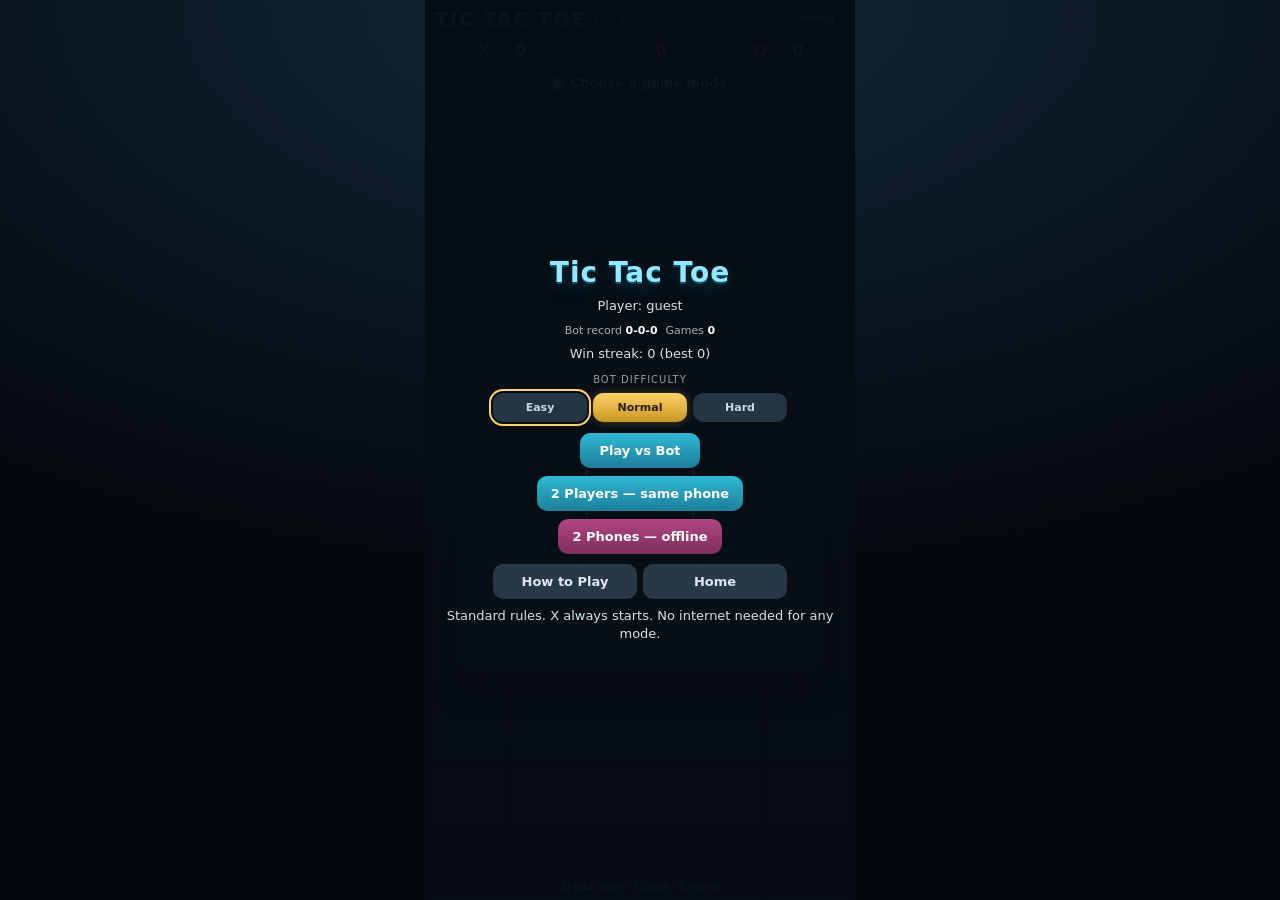
<file: games/tictactoe/index.html>
<!DOCTYPE html>
<html lang="en" manifest="../../manifest.appcache">
<head>
<meta charset="utf-8">
<meta name="viewport" content="width=device-width,initial-scale=1,maximum-scale=1,user-scalable=no,viewport-fit=cover">
<meta name="theme-color" content="#0b1520">
<title>Tic Tac Toe</title>
<link rel="icon" href="../../icon.svg" type="image/svg+xml">
<link rel="stylesheet" href="style.css">
<link rel="stylesheet" href="../net.css">
<script>
window.addEventListener('error',function(e){
  try{
    var d=document.getElementById('errbox');
    if(!d){
      d=document.createElement('div');
      d.id='errbox';
      d.setAttribute('role','alert');
      d.style.cssText='position:fixed;bottom:0;left:0;right:0;z-index:99999;background:#7f1d1d;color:#fff;font:12px/1.4 system-ui,sans-serif;padding:8px 10px;max-height:45%;overflow:auto';
      (document.body||document.documentElement).appendChild(d);
    }
    d.textContent='Error: '+((e&&e.message)||'unknown error — please reload');
  }catch(_){}
},true);
</script>
</head>
<body>
<div id="wrap">
  <div id="topbar">
    <div class="brand">TIC TAC TOE<span>3 &times; 3</span></div>
    <button id="menuBtn" class="iconbtn" type="button">Menu</button>
  </div>

  <div id="scorebar">
    <div class="scorebox"><span class="mark x">X</span><span class="pname" id="nameX">You</span><b id="scoreX">0</b></div>
    <div class="scorebox drawbox"><span class="lbl">Draws</span><b id="scoreD">0</b></div>
    <div class="scorebox"><span class="mark o">O</span><span class="pname" id="nameO">Bot</span><b id="scoreO">0</b></div>
  </div>

  <div id="statusbar"><span id="turnDot" class="dot x"></span><b id="turnText">Your turn</b></div>

  <div id="boardWrap"><div id="board" aria-label="Tic Tac Toe board"></div></div>

  <div id="hint">D-pad move &middot; 5 place &middot; 0 menu</div>

  <div id="menu" class="overlay">
    <h2>Tic Tac Toe</h2>
    <p id="userinfo" class="small"></p>
    <div class="statline"><span>Bot record <b id="menuStats">0-0-0</b></span><span>Games <b id="menuGames">0</b></span></div>
    <p id="streakLine" class="small"></p>
    <div class="difflabel">Bot difficulty</div>
    <div class="diffline" id="diffLine">
      <button type="button" data-diff="easy">Easy</button>
      <button type="button" data-diff="normal">Normal</button>
      <button type="button" data-diff="hard">Hard</button>
    </div>
    <button id="playBot" type="button">Play vs Bot</button>
    <button id="playLocal" type="button">2 Players &mdash; same phone</button>
    <button id="playRemote" type="button" class="remote">2 Phones &mdash; offline</button>
    <div class="btnrow">
      <button id="howtoBtn" type="button" class="alt">How to Play</button>
      <button id="homeBtn" type="button" class="alt">Home</button>
    </div>
    <p class="small">Standard rules. X always starts. No internet needed for any mode.</p>
  </div>

  <div id="pause" class="overlay hidden">
    <h2>Paused</h2>
    <p id="pauseInfo" class="small"></p>
    <button id="resumeBtn" type="button">Resume</button>
    <button id="pauseMenuBtn" type="button" class="alt">Main Menu</button>
  </div>

  <div id="result" class="overlay hidden">
    <h2 id="resultTitle">Round over</h2>
    <p id="resultText"></p>
    <div id="resultScore" class="resultscore"></div>
    <button id="newRoundBtn" type="button">New Round</button>
    <button id="resultMenuBtn" type="button" class="alt">Main Menu</button>
  </div>

  <div id="help" class="overlay hidden">
    <h2>How to Play</h2>
    <div class="helptext">
      <p><b>Win:</b> make three in a row &mdash; across, down, or diagonal.</p>
      <p><b>Keys:</b> D-pad or 2/4/6/8 moves the cursor, 5 or Enter places a mark, 0 opens the menu.</p>
      <p><b>2 Phones:</b> connect both phones to the same Wi-Fi hotspot, or pair them with Bluetooth tethering. Use Copy/Share/Paste, Share link, or Show QR. On KaiOS, if copy fails, use Share/SMS, Share link, or scan the QR code.</p>
      <p><b>Difficulty:</b> Easy is random, Normal wins and blocks, Hard is unbeatable.</p>
    </div>
    <button id="helpBack" type="button">Back</button>
  </div>

  <div id="pair" class="overlay hidden"><div id="pairBody"></div></div>
  <div id="toast" class="toast"></div>
</div>
<script src="../../vendor/qrcode.min.js"></script>
<script src="engine.js"></script>
<script src="../net.js"></script>
<script src="game.js"></script>
</body>
</html>
</file>
<file: style.css>
*{box-sizing:border-box;margin:0;padding:0}
#brandbar{position:relative;width:100%;max-width:440px;text-align:center;font-size:11px;letter-spacing:.4px;color:#8f93ad;padding:8px 12px 0;font-weight:600}
#brandbar .sep{color:#4a4d66;margin:0 4px}
#brandbar .madeby{color:#c9b678;font-weight:800}
:root{--bg:#0b0b12;--card:#171725;--card2:#20202f;--txt:#f2f3f8;--muted:#9a9db3;--blue:#3b82f6}
html,body{min-height:100%}
body{font-family:system-ui,-apple-system,Segoe UI,Roboto,sans-serif;background:radial-gradient(120% 80% at 50% 0%,#1a1a2e,#0b0b12 70%);color:var(--txt);min-height:100vh;display:flex;flex-direction:column;align-items:center;justify-content:center;padding:0;padding:env(safe-area-inset-top) 0 env(safe-area-inset-bottom)}
#app{width:100%;max-width:440px;padding:16px}
.card{background:linear-gradient(180deg,var(--card2),var(--card));border:1px solid rgba(255,255,255,.06);border-radius:16px;padding:16px;margin-bottom:12px;box-shadow:0 10px 30px rgba(0,0,0,.35)}
h1{font-size:19px;margin-bottom:10px;letter-spacing:.2px}
input,button{width:100%;padding:11px;margin:6px 0;border-radius:10px;border:none;font-size:16px;font-family:inherit}
input{background:#2a2a3d;color:var(--txt);border:1px solid rgba(255,255,255,.08)}
input:focus{outline:2px solid rgba(59,130,246,.5)}
button{background:linear-gradient(180deg,#4f8df8,#2f6ee0);color:#fff;font-weight:700;cursor:pointer;transition:transform .08s,filter .15s}
button:active{transform:scale(.98);filter:brightness(1.1)}
button.mini{width:auto;padding:7px 12px;font-size:13px;margin:0;background:#3a3a4d}
.thumb{width:84px;height:84px;border-radius:50%;object-fit:cover;background:#2a2a3d;display:block;border:2px solid rgba(255,255,255,.12)}
.thumb.tiny{width:38px;height:38px;flex:0 0 auto}
.thumb.initial{display:flex;align-items:center;justify-content:center;font-weight:800;font-size:18px;color:#cfe0ff;background:linear-gradient(180deg,#2b3b66,#1b2744)}
.avatar-pick{display:flex;align-items:center;gap:12px;margin-bottom:6px}
.games{display:flex;flex-wrap:wrap;margin:-5px}
.game{position:relative;display:block;width:calc(50% - 10px);margin:5px;background:linear-gradient(160deg,#26263b,#171724);border:1px solid rgba(255,255,255,.08);padding:14px 12px;border-radius:14px;text-align:center;cursor:pointer;transition:transform .1s,border-color .2s;color:inherit;text-decoration:none;font-family:inherit;-webkit-tap-highlight-color:transparent}
.game:hover{border-color:rgba(59,130,246,.6);transform:translateY(-2px)}
.game:active{transform:scale(.98)}
.game:focus{outline:3px solid #60a5fa;outline-offset:2px;border-color:rgba(96,165,250,.95);transform:translateY(-2px);box-shadow:0 0 0 3px rgba(59,130,246,.2),0 8px 22px rgba(0,0,0,.35)}
.gicon{font-size:34px;line-height:1;margin-bottom:6px}
.gtitle{font-weight:800;font-size:15px}
.gdesc{font-size:11px;margin-top:3px;line-height:1.3}
.progline{font-size:13px;color:var(--muted);padding:6px 0;display:flex;align-items:center;gap:8px;border-bottom:1px dashed rgba(255,255,255,.07)}
.progline:last-child{border-bottom:none}
.progline b{color:var(--txt)}
.dot{width:8px;height:8px;border-radius:50%;flex:0 0 auto}
.dot.race{background:#22c55e;box-shadow:0 0 8px #22c55e}
.dot.box{background:#ef4444;box-shadow:0 0 8px #ef4444}
.dot.hill{background:#f97316;box-shadow:0 0 8px #f97316}
.dot.puzzle{background:#eab308;box-shadow:0 0 8px #eab308}
.dot.farm{background:#84cc16;box-shadow:0 0 8px #84cc16}
.dot.gyani{background:#f5c542;box-shadow:0 0 8px #f5c542}
.dot.snake{background:#a3e635;box-shadow:0 0 8px #a3e635}
.dot.bounce{background:#f43f5e;box-shadow:0 0 8px #f43f5e}
.dot.ttt{background:#38bdf8;box-shadow:0 0 8px #38bdf8}
.dot.ludo{background:#a78bfa;box-shadow:0 0 8px #a78bfa}
.small{font-size:12px;color:var(--muted);line-height:1.5}
.hidden{display:none}
.top{display:flex;justify-content:space-between;align-items:center;margin-bottom:12px;gap:10px}
.top-user{display:flex;align-items:center;gap:10px;min-width:0}
.top b{font-size:17px;overflow:hidden;text-overflow:ellipsis;white-space:nowrap}
@supports(padding:max(0px)){}

@supports not (gap:1px){
  .avatar-pick>*+*{margin-left:12px}
  .progline .dot{margin-right:8px}
  .top-user>*+*{margin-left:10px}
  .top>*+*{margin-left:10px}
}
.cacheline{margin-top:10px;font-weight:600;font-size:11px}
.cacheline.ready{color:#6ee7a8}
.cacheline.warn{color:#fbbf24}
.cacheline.saving{color:#8fb3ff}
</file>
<file: games/bounce/style.css>
*{box-sizing:border-box;margin:0;padding:0;-webkit-tap-highlight-color:transparent}
html,body{min-height:100%}
body{background:radial-gradient(120% 90% at 50% 0%,#111a33,#04060c 70%);color:#eef2ff;font-family:system-ui,-apple-system,Segoe UI,Roboto,sans-serif;display:flex;justify-content:center;align-items:stretch;min-height:100vh;overflow-x:hidden}
#wrap{position:relative;width:100%;max-width:420px;min-height:100vh;background:#081020;overflow:hidden;display:flex;align-items:center;justify-content:center}
#stage{position:relative;width:100%;line-height:0}
#c{display:block;width:100%;height:auto;user-select:none;-webkit-user-select:none;touch-action:none}

button{padding:11px 16px;border:none;border-radius:10px;background:linear-gradient(180deg,#4f8df8,#2f6ee0);color:#fff;font-size:14px;font-weight:700;min-width:120px;cursor:pointer;transition:transform .08s,filter .15s;font-family:inherit;touch-action:manipulation}
button:active{transform:scale(.97);filter:brightness(1.12)}
button:focus{outline:2px solid #ffd166;outline-offset:2px}
button.alt{background:#2d3552}
button:disabled{background:#232a40;color:#77809d;cursor:default}

.overlay{position:absolute;top:0;left:0;right:0;bottom:0;inset:0;background:linear-gradient(180deg,rgba(5,9,18,.95),rgba(5,9,18,.9));display:flex;flex-direction:column;align-items:center;justify-content:flex-start;padding:16px 14px;gap:9px;overflow-y:auto;overflow-x:hidden;-webkit-overflow-scrolling:touch;z-index:50}
#menu,#pausev,#over{justify-content:center}
.overlay h2{font-size:30px;letter-spacing:2px;color:#ffd166;text-shadow:0 2px 0 #7c4a03,0 6px 18px rgba(255,209,102,.3)}
#over h2{font-size:22px;text-align:center;line-height:1.2}
.overlay p{font-size:13px;text-align:center;color:#cbd4ec;line-height:1.45}
.overlay b{color:#fff}
.small{font-size:11px;color:#8d97b5}
.hidden{display:none !important}

.pills{display:flex;gap:6px;flex-wrap:wrap;justify-content:center}
.pill{background:#1a2238;border:1px solid rgba(255,255,255,.08);border-radius:999px;padding:4px 9px;font-size:10px;font-weight:700;letter-spacing:.5px;color:#9fb0d8}
.pill b{color:#fff}
.pill.gold b{color:#ffd166}
.btnrow{display:flex;gap:8px;width:100%;justify-content:center}
.btnrow button{flex:1;min-width:0;max-width:160px}

.pausebtn{position:absolute;top:42px;right:8px;width:30px;height:30px;min-width:0;padding:0;font-size:13px;font-weight:800;border-radius:8px;background:rgba(12,20,38,.7);border:1px solid rgba(255,255,255,.16);color:#dfe7ff;z-index:20}

.touchcontrols{position:absolute;bottom:10px;left:0;right:0;display:flex;justify-content:space-between;align-items:flex-end;padding:0 10px;pointer-events:none;z-index:20}
.tc{pointer-events:auto;min-width:0;width:64px;height:46px;padding:0;font-size:20px;border-radius:12px;background:rgba(20,32,60,.55);border:1px solid rgba(255,255,255,.2);color:#e8eeff;backdrop-filter:blur(2px)}
.tc.jump{width:96px;font-size:14px;font-weight:800;letter-spacing:1px;background:rgba(239,68,68,.7);border-color:rgba(255,255,255,.3)}

.toast{position:absolute;top:46px;left:50%;transform:translateX(-50%) translateY(-8px);background:rgba(10,18,34,.96);border:1px solid rgba(255,209,102,.4);color:#fff3d1;font-size:12px;font-weight:700;padding:8px 14px;border-radius:999px;opacity:0;pointer-events:none;transition:opacity .2s,transform .2s;z-index:80;white-space:nowrap;max-width:92%;overflow:hidden;text-overflow:ellipsis}
.toast.show{opacity:1;transform:translateX(-50%) translateY(0)}

.llist{width:100%;display:flex;flex-direction:column;gap:6px}
.lvl{width:100%;min-width:0;display:flex;align-items:center;gap:10px;text-align:left;background:linear-gradient(160deg,#1d2742,#131a2b);border:1px solid rgba(255,255,255,.08);padding:8px 10px;border-radius:10px;font-size:13px;font-weight:700;color:#e8eeff}
.lvl .num{width:24px;height:24px;flex:0 0 auto;border-radius:50%;background:#334266;display:flex;align-items:center;justify-content:center;font-size:11px;color:#cfe0ff}
.lvl .nm{flex:1;min-width:0;overflow:hidden;text-overflow:ellipsis;white-space:nowrap}
.lvl .bt{font-size:10px;font-weight:600;color:#9fb0d8}
.lvl.locked{opacity:.5}
.lvl.done{border-color:rgba(74,222,128,.4)}
.lvl.done .num{background:#166534;color:#c7ffd4}

@media (max-width:360px){
  .overlay h2{font-size:25px}
  button{min-width:100px;padding:10px 12px;font-size:13px}
  .overlay{padding:14px 12px;gap:7px}
}
@media (max-height:520px){
  .overlay{padding:9px 12px;gap:5px}
  .overlay h2{font-size:20px}
  .overlay p{font-size:12px}
  button{padding:8px 12px;font-size:12px;min-width:92px}
  .small{font-size:10px}
  .lvl{padding:6px 9px;font-size:12px}
  .pills{gap:4px}
  .pill{padding:3px 7px;font-size:9px}
}

@supports not (gap:1px){
  .overlay>*+*{margin-top:9px}
  .pills>*+*{margin-left:6px}
  .btnrow>*+*{margin-left:8px}
  .llist>*+*{margin-top:6px}
  .lvl>*+*{margin-left:10px}
}
</file>
<file: games/boxing/style.css>
*{box-sizing:border-box;margin:0;padding:0;-webkit-tap-highlight-color:transparent}
body{background:radial-gradient(120% 90% at 50% 0%,#191426,#05060a 70%);color:#eee;font-family:system-ui,-apple-system,Segoe UI,Roboto,sans-serif;display:flex;justify-content:center;align-items:center;min-height:100vh;padding:0;padding:env(safe-area-inset-top) 0 env(safe-area-inset-bottom);overflow:hidden}
#wrap{position:relative;width:88vw;height:132vw;max-width:400px;max-height:96vh;border-radius:14px;overflow:hidden;box-shadow:0 24px 70px rgba(0,0,0,.7),0 0 0 1px rgba(255,255,255,.06);display:flex;flex-direction:column;background:#07080f}
@supports (width:min(1px,2px)){
  #wrap{width:min(96vw,calc(96vh * 2 / 3),400px);height:auto;aspect-ratio:2/3}
}
canvas{display:block;width:100%;height:100%;background:#07080f}
.overlay{position:absolute;top:0;left:0;right:0;bottom:0;inset:0;z-index:20;background:radial-gradient(140% 100% at 50% -10%,rgba(30,24,54,.96),rgba(7,8,15,.94) 60%),linear-gradient(180deg,rgba(7,8,15,.9),rgba(7,8,15,.86));display:flex;flex-direction:column;align-items:center;justify-content:center;padding:14px;gap:9px;overflow-y:auto;overflow-x:hidden;-webkit-overflow-scrolling:touch}
.overlay.sub{justify-content:flex-start;padding-top:12px}
.overlay.center{justify-content:center}
.title-kicker{font-size:10px;letter-spacing:4px;color:#fbbf24;font-weight:800;text-shadow:0 0 12px rgba(251,191,36,.5)}
.overlay h2.title{font-size:34px;letter-spacing:3px;color:#fff;font-weight:900;font-style:italic;text-shadow:0 3px 0 #7f1d1d,0 6px 18px rgba(239,68,68,.45);margin:0}
.overlay h2.title span{color:#fbbf24;text-shadow:0 3px 0 #78350f,0 6px 18px rgba(251,191,36,.5)}
.overlay h2{font-size:22px;letter-spacing:1px;color:#fff;text-shadow:0 2px 10px rgba(0,0,0,.6);flex:0 0 auto}
.userinfo{font-size:13px;color:#cfd3e2;text-align:center;width:100%}
.statline{display:flex;gap:6px;flex-wrap:wrap;justify-content:center}
.statpill{background:rgba(255,255,255,.06);border:1px solid rgba(255,255,255,.09);border-radius:999px;padding:3px 10px;font-size:11px;color:#aab0c6;letter-spacing:.5px}
.statpill b{color:#fff}
.statpill.gold b{color:#fbbf24}
.statpill.money b{color:#7fd0ff}
.xpbar{width:72%;max-width:260px}
.record{color:#c7cbdd}
button{padding:12px 16px;border:none;border-radius:12px;background:linear-gradient(180deg,#4f8df8,#2f6ee0);color:#fff;font-size:14px;font-weight:800;letter-spacing:.4px;min-width:150px;min-height:44px;cursor:pointer;transition:transform .08s,filter .15s,box-shadow .15s;font-family:inherit;text-shadow:0 1px 2px rgba(0,0,0,.35);box-shadow:0 4px 14px rgba(0,0,0,.4),inset 0 1px 0 rgba(255,255,255,.25)}
button:active{transform:scale(.96);filter:brightness(.85)}
button:disabled{background:#2d3142;color:#7c8199;box-shadow:none;text-shadow:none}
button.alt{background:linear-gradient(180deg,#3b3f52,#2b2e40);min-width:110px}
button.big{font-size:19px;letter-spacing:1.5px;padding:15px 30px;min-height:54px}
button.glowred{background:linear-gradient(180deg,#f87171,#dc2626 55%,#991b1b);box-shadow:0 6px 22px rgba(220,38,38,.45),inset 0 1px 0 rgba(255,255,255,.4)}
button:focus{outline:3px solid #60a5fa;outline-offset:2px;box-shadow:0 0 0 3px rgba(96,165,250,.35),0 0 18px rgba(96,165,250,.6)}
.btnrow{display:flex;gap:8px;justify-content:center}
.small{font-size:11px;color:#8d92a8;text-align:center}
.keys{margin-top:2px;opacity:.85}
.hidden{display:none !important}
.list{width:100%;display:flex;flex-direction:column;gap:6px}
.fitem,.mitem{background:linear-gradient(160deg,#232940,#151a28);border:1px solid rgba(255,255,255,.08);padding:8px 10px;border-radius:12px;width:100%;font-size:12px;line-height:1.4;box-shadow:0 3px 10px rgba(0,0,0,.35)}
.fitem b,.mitem b{font-size:13px;color:#fff}
.mitem b{display:block;margin-bottom:2px}
.mitem span{display:block;color:#a6acc2;font-size:11px}
.fitem span{color:#a6acc2}
.fitem button,.mitem button{margin-top:6px;min-width:0;width:100%;padding:9px;font-size:12px;min-height:40px}
.fhead{display:flex;gap:8px;align-items:center}
.fprev{width:56px;height:66px;border-radius:10px;flex:0 0 auto;background:#0f1420;border:1px solid rgba(255,255,255,.09)}
.fmeta{min-width:0;flex:1;display:flex;flex-direction:column}
.fmeta b{display:block;font-size:13px;color:#fff;margin-bottom:1px}
.fitem .fdesc{display:block;font-size:11px;color:#8f96ad}
.fitem .fprice{display:block;font-size:11px;color:#7fd0ff;font-weight:700;margin-top:2px}
.fitem.selected{border-color:#60a5fa;box-shadow:0 0 0 2px rgba(96,165,250,.35),0 6px 18px rgba(59,130,246,.25)}
.fstats{margin-top:6px;display:flex;flex-direction:column;gap:3px}
.fstat{display:flex;align-items:center;gap:6px;font-size:10px;color:#aab0c6}
.fstat span{width:30px;flex:0 0 auto;font-weight:800}
.fstat .bar{flex:1;margin-top:0}
.fskill{margin-top:6px;font-size:11px;color:#fbbf24;line-height:1.35}
.bar{height:6px;background:#0d101a;border-radius:6px;overflow:hidden;border:1px solid rgba(255,255,255,.06)}
.bar i{display:block;height:100%;border-radius:6px;transition:width .25s}
.controls{position:absolute;left:0;right:0;bottom:0;z-index:10;display:flex;justify-content:space-between;gap:6px;padding:6px 6px calc(6px + env(safe-area-inset-bottom));background:linear-gradient(0deg,rgba(4,5,12,.95),rgba(4,5,12,.6) 65%,rgba(4,5,12,0))}
.controls.hidden{display:none !important}
.cleft,.cright{flex:1 1 0;display:flex;gap:4px;align-items:flex-end;min-width:0}
.ctrl{flex:1 1 0;min-width:0;width:auto;height:60px;font-size:11px;font-weight:900;letter-spacing:.3px;line-height:1.25;border-radius:14px;padding:4px 2px;border:1px solid rgba(255,255,255,.2);box-shadow:0 5px 14px rgba(0,0,0,.5),inset 0 1px 0 rgba(255,255,255,.35);touch-action:none;user-select:none;-webkit-user-select:none}
.ctrl small{font-size:9px;opacity:.85;font-weight:700}
.ctrl.move{flex:0.62 1 0;width:auto;background:linear-gradient(180deg,#4b5563,#1f2937)}
.jab{background:linear-gradient(180deg,#fb7185,#e11d48)}
.cross{background:linear-gradient(180deg,#f97316,#c2410c)}
.skl{background:linear-gradient(180deg,#facc15,#b45309);color:#221100}
.blk{background:linear-gradient(180deg,#60a5fa,#1d4ed8)}
.otext{text-align:center;color:#dfe3f2;font-size:14px;line-height:1.55;background:rgba(255,255,255,.05);border:1px solid rgba(255,255,255,.09);border-radius:14px;padding:14px 18px;max-width:300px}
.otext b{color:#fbbf24}
.otext .win{color:#4ade80}
.otext .lose{color:#f87171}
.otext .miss{color:#7fd0ff;display:block;font-size:12px;margin-top:6px}
@media (max-height:470px){
  .overlay{padding:8px;gap:5px}
  .overlay h2.title{font-size:24px}
  .overlay h2{font-size:17px}
  button{padding:8px 12px;font-size:12px;min-width:120px;min-height:40px}
  button.big{font-size:15px;padding:10px 20px;min-height:44px}
  .small{font-size:10px}
  .keys{display:none}
  .ctrl{height:50px;font-size:10px}
  .cleft,.cright{gap:4px}
  .ctrl.move{flex:0.58 1 0}
  .fprev{width:46px;height:56px}
}
@media (max-width:280px){
  .overlay h2.title{font-size:24px}
  button{min-width:96px;padding:7px 8px;font-size:12px}
  .fitem .fdesc{display:none}
  .ctrl{font-size:9px}
  .ctrl.move{flex:0.55 1 0}
}

@supports not (gap: 1px) {
  .overlay > * + * { margin-top: 8px; }
  .statline > * + * { margin-left: 6px; }
  .btnrow > * + * { margin-left: 8px; }
  .list > * + * { margin-top: 6px; }
  .fhead > * + * { margin-left: 8px; }
  .fstats > * + * { margin-top: 3px; }
  .fstat > * + * { margin-left: 6px; }
  .controls > * + * { margin-left: 6px; }
  .cleft > * + * { margin-left: 4px; }
  .cright > * + * { margin-left: 4px; }
}
</file>
<file: games/farm/style.css>
*{box-sizing:border-box;margin:0;padding:0;-webkit-tap-highlight-color:transparent}
body{background:radial-gradient(120% 90% at 50% 0%,#14231a,#05060a 70%);color:#eee;font-family:system-ui,-apple-system,Segoe UI,Roboto,sans-serif;display:flex;justify-content:center;align-items:center;min-height:100vh;padding:0;padding:env(safe-area-inset-top) 0 env(safe-area-inset-bottom);overflow:hidden}
#wrap{position:relative;width:88vw;height:118vw;max-width:390px;max-height:96vh;border-radius:14px;overflow:hidden;box-shadow:0 20px 60px rgba(0,0,0,.6);background:#0c1410}
@supports (width:min(1px,2px)){
  #wrap{width:min(96vw,calc(96vh * 3 / 4),390px);height:auto;aspect-ratio:3/4}
}
.hud{position:absolute;top:6px;left:6px;right:6px;z-index:5;display:flex;justify-content:space-between;align-items:center;gap:6px;font-size:12px;font-weight:700;background:rgba(8,14,10,.66);border:1px solid rgba(255,255,255,.08);padding:5px 8px;border-radius:8px;backdrop-filter:blur(4px)}
.iconbtn{min-width:0;width:38px;height:38px;padding:0;font-size:17px;border-radius:8px;background:rgba(255,255,255,.08)}
#farm{position:absolute;top:0;left:0;right:0;bottom:0;display:flex;flex-direction:column;padding:44px 10px 10px;gap:8px;background:radial-gradient(130% 100% at 50% 0%,#1b3324 0%,#122017 55%,#0c1410 100%)}
.xpwrap{display:flex;align-items:center;gap:8px}
.xptext{font-size:10px;color:#9fdcb0;font-weight:700;min-width:64px;text-align:right}
.xpbar{height:8px}
.menubar{width:78%;margin:0 auto}
#grid{flex:1;display:flex;flex-wrap:wrap;min-height:0;margin:-4px;align-content:stretch}
.plot{position:relative;width:calc(25% - 8px);height:calc(33.33% - 5.5px);margin:4px;min-width:0;border-radius:12px;border:1px solid rgba(255,255,255,.08);background:radial-gradient(circle at 50% 36%,#4d3620,#332214 72%);display:flex;align-items:center;justify-content:center;cursor:pointer;user-select:none;overflow:hidden;transition:box-shadow .2s;box-shadow:inset 0 -8px 14px rgba(0,0,0,.4),inset 0 3px 6px rgba(255,255,255,.06)}
.plot.empty{background:repeating-linear-gradient(45deg,#241a12 0,#241a12 7px,#2d2115 7px,#2d2115 14px);border:1px dashed rgba(255,255,255,.16)}
.plot.empty::after{content:'＋';position:absolute;color:rgba(255,255,255,.13);font-size:26px;font-weight:700}
.plot.growing{border-color:rgba(120,200,120,.25)}
.plot.ready{border-color:rgba(110,231,168,.75);box-shadow:0 0 14px rgba(110,231,168,.35),inset 0 0 18px rgba(110,231,168,.18)}
.plot.locked{background:#12161c;cursor:pointer;border-color:rgba(255,255,255,.05)}
.cropart{font-size:34px;line-height:1;transition:transform .25s;pointer-events:none;text-shadow:0 4px 8px rgba(0,0,0,.5)}
.plot.ready .cropart{animation:readyPulse 1s ease-in-out infinite}
@keyframes readyPulse{0%,100%{transform:scale(1)}50%{transform:scale(1.22)}}
.wm{position:absolute;top:4px;right:5px;font-size:12px;pointer-events:none;filter:drop-shadow(0 1px 1px #000)}
.pbar{position:absolute;left:6px;right:6px;bottom:5px;height:7px;background:#0d101a;border-radius:6px;overflow:hidden;border:1px solid rgba(255,255,255,.08)}
.pfill{display:block;height:100%;width:0%;background:linear-gradient(90deg,#22c55e,#86efac);border-radius:6px;transition:width .3s}
.lockpart{display:flex;flex-direction:column;align-items:center;gap:2px;pointer-events:none}
.lockemoji{font-size:22px;opacity:.85}
.lockcost{font-size:11px;font-weight:800;color:#ffd166}
#toolbar{display:flex;flex-direction:column;gap:6px}
.seedrow{display:flex;gap:6px;overflow-x:auto;-webkit-overflow-scrolling:touch;padding-bottom:2px}
.seed{flex:0 0 auto;min-width:58px;height:64px;padding:4px 8px;border-radius:10px;border:1px solid rgba(255,255,255,.1);background:linear-gradient(160deg,#232940,#151a28);color:#eee;display:flex;flex-direction:column;align-items:center;justify-content:center;gap:1px;cursor:pointer;font-family:inherit}
.seed b{font-size:11px;color:#ffd166}
.seed small{font-size:9px;color:#a6acc2}
.semoji{font-size:21px;line-height:1.1}
.seed.selected{border-color:rgba(110,231,168,.85);box-shadow:0 0 0 1px rgba(110,231,168,.5),0 4px 14px rgba(110,231,168,.18)}
.seed.locked{opacity:.62}
.seed.locked b{color:#8d92a8}
#tools{display:flex;gap:6px}
.tool{flex:1;min-width:0;height:56px;display:flex;flex-direction:column;align-items:center;justify-content:center;gap:1px;font-size:16px;border-radius:10px}
.tool small{font-size:9px;color:rgba(255,255,255,.85);font-weight:600;max-width:100%;overflow:hidden;text-overflow:ellipsis;white-space:nowrap}
.tool.active{background:linear-gradient(180deg,#38bdf8,#1d7fd1);box-shadow:0 0 0 2px rgba(125,211,252,.7)}
.floaty{position:absolute;z-index:30;transform:translate(-50%,0);font-size:17px;font-weight:800;color:#ffd166;text-shadow:0 2px 4px #000,0 0 12px rgba(255,209,102,.5);pointer-events:none;animation:floatUp 1.1s ease-out forwards}
@keyframes floatUp{0%{opacity:0;margin-top:10px}15%{opacity:1}100%{opacity:0;margin-top:-46px}}

.overlay{position:absolute;top:0;left:0;right:0;bottom:0;inset:0;z-index:20;background:linear-gradient(180deg,rgba(8,14,10,.96),rgba(8,14,10,.9));display:flex;flex-direction:column;align-items:center;justify-content:center;padding:16px;gap:8px;overflow-y:auto;overflow-x:hidden;-webkit-overflow-scrolling:touch}
#missv{justify-content:flex-start;padding-top:20px}
.overlay h2{font-size:26px;letter-spacing:.5px}
.overlay p{font-size:13px;text-align:center;color:#cfd8cf}
button{padding:11px 16px;border:none;border-radius:10px;background:linear-gradient(180deg,#34d399,#0e9f6e);color:#05291a;font-size:14px;font-weight:800;min-width:150px;min-height:44px;cursor:pointer;transition:transform .08s,filter .15s;font-family:inherit}
button:active{transform:scale(.97);filter:brightness(1.12)}
button:focus{outline:2px solid #ffd166;outline-offset:2px}
button.alt{background:#3b3f52;color:#eee}
button:disabled{background:#2d3142;color:#7c8199;cursor:default}
.small{font-size:11px;color:#8d92a8}
.hidden{display:none !important}

#mlist{width:100%;display:flex;flex-direction:column;gap:8px}
.mitem{background:linear-gradient(160deg,#232940,#151a28);border:1px solid rgba(255,255,255,.07);padding:10px;border-radius:12px;width:100%;font-size:13px}
.mitem b{display:block;color:#fff;margin-bottom:2px}
.mitem span{color:#a6acc2;font-size:12px}
.bar{flex:1;height:7px;background:#0d101a;border-radius:6px;overflow:hidden;border:1px solid rgba(255,255,255,.05)}
.bar i{display:block;height:100%;border-radius:6px;transition:width .3s}
.bar.mini{height:6px;margin-top:6px}

#toast{position:absolute;left:50%;bottom:96px;transform:translate(-50%,10px);z-index:40;background:rgba(15,20,16,.92);border:1px solid rgba(110,231,168,.4);color:#b8f5cd;font-size:12px;font-weight:700;padding:9px 14px;border-radius:10px;max-width:88%;text-align:center;opacity:0;transition:opacity .18s,transform .18s;pointer-events:none}
#toast.show{opacity:1;transform:translate(-50%,0)}

@media (max-height:470px){
  #farm{padding-top:40px;gap:5px}
  .cropart{font-size:26px}
  .seed{height:54px;min-width:52px}
  .semoji{font-size:17px}
  .tool{height:48px}
  .overlay h2{font-size:20px}
  button{padding:8px 12px;font-size:13px;min-width:120px;min-height:40px}
  #toast{bottom:76px}
}
@media (max-width:280px){
  .cropart{font-size:24px}
  button{min-width:104px;padding:9px 8px}
  .seed{min-width:50px;padding:4px 6px}
  .xptext{min-width:54px;font-size:9px}
}

@supports not (gap:1px){
  #farm>*{margin-bottom:8px}
  .seedrow>.seed{margin-right:6px}
  #tools>.tool{margin-right:6px}
  #tools>.tool:last-child{margin-right:0}
  #mlist>.mitem{margin-bottom:8px}
  .overlay>*{margin-bottom:8px}
}

.plot.cursor{outline:3px solid #ffd166;outline-offset:-3px;z-index:2}
.plot:focus{outline:3px solid #ffd166;outline-offset:-3px}
.kaioshint{text-align:center;margin:4px 0 0;opacity:.75}
</file>
<file: games/gyani/style.css>
/* ===== कौन बनेगा ज्ञानी — stylesheet (dark maroon + gold/saffron) ===== */
*{box-sizing:border-box;margin:0;padding:0;-webkit-tap-highlight-color:transparent;user-select:none;-webkit-user-select:none}
:root{
  --gold:#f5c542;
  --saffron:#b45309;
  --maroon:#3b0a0a;
  --deep:#1a0505;
  --card:#2a0808;
  --ok:#22c55e;
  --bad:#ef4444;
}
body{background:radial-gradient(120% 90% at 50% 0%,#2b0d0d,#0d0303 75%);color:#f3e9d8;font-family:system-ui,-apple-system,Segoe UI,Roboto,sans-serif;display:flex;justify-content:center;align-items:center;min-height:100vh;padding:0;padding:env(safe-area-inset-top) 0 env(safe-area-inset-bottom);overflow:hidden}
#wrap{position:relative;width:96vw;max-width:430px;height:96vh;max-height:800px;background:linear-gradient(180deg,var(--deep),#2b0707 60%,var(--deep));border-radius:16px;overflow:hidden;box-shadow:0 24px 70px rgba(0,0,0,.7),inset 0 0 60px rgba(245,197,66,.06);border:1px solid rgba(245,197,66,.18);display:flex;flex-direction:column}
.hidden{display:none !important}

/* ---------- HUD ---------- */
.hud{flex:0 0 auto;display:flex;justify-content:space-between;align-items:center;gap:6px;padding:8px 10px;background:rgba(20,5,5,.85);border-bottom:1px solid rgba(245,197,66,.25);z-index:5}
.hleft{display:flex;flex-direction:column;min-width:0}
.hleft b{font-size:13px;color:var(--gold);white-space:nowrap}
.hsub{font-size:10px;color:#d8c9a3;white-space:nowrap;overflow:hidden;text-overflow:ellipsis;max-width:44vw}
.hright{display:flex;align-items:center;gap:8px}
.hitem{font-size:12px;color:#ffe9a8;white-space:nowrap}
.hitem b{color:var(--gold)}
.hbtn{min-width:0 !important;width:34px;height:34px;padding:0 !important;border-radius:50% !important;font-size:15px;background:rgba(245,197,66,.14) !important;border:1px solid rgba(245,197,66,.35) !important}

/* ---------- Game stage ---------- */
#game{flex:1;display:flex;flex-direction:column;padding:6px 10px 10px;overflow-y:auto;overflow-x:hidden;-webkit-overflow-scrolling:touch}
#stageArea{display:flex;flex-direction:column;align-items:center;gap:2px;padding:4px 0 6px}
#bigEmoji{font-size:64px;line-height:1.15;filter:drop-shadow(0 6px 14px rgba(245,197,66,.35));transition:transform .4s ease;transform-origin:50% 85%}
#sizeLabel{font-size:10px;color:#c9a86a;letter-spacing:1px}
#stageTitle{font-size:17px;font-weight:800;color:#ffe9a8;font-family:'Noto Serif Devanagari',Georgia,serif}
#stageEn{font-size:9px;color:#a89070;max-width:88%;text-align:center;overflow:hidden;text-overflow:ellipsis;white-space:nowrap}

.gbarwrap{display:flex;align-items:center;gap:8px;width:82%;max-width:340px}
.gbarwrap.menu{width:78%}
.gbar{flex:1;height:10px;background:#120404;border-radius:6px;overflow:hidden;border:1px solid rgba(245,197,66,.3)}
.gbar i{display:block;height:100%;width:0%;background:linear-gradient(90deg,var(--saffron),var(--gold));border-radius:6px;transition:width .35s}
.gbarwrap span{font-size:10px;color:#e7d6ae;min-width:64px;text-align:right}

/* ---------- Question card ---------- */
#qcard{position:relative;background:linear-gradient(165deg,#3a0d0d,#240606);border:1px solid rgba(245,197,66,.35);border-radius:14px;padding:12px 12px 10px;box-shadow:0 10px 30px rgba(0,0,0,.5),inset 0 0 30px rgba(245,197,66,.05)}
#qcard.flash-bad{animation:qbad .5s}
@keyframes qbad{0%,100%{box-shadow:0 0 0 rgba(239,68,68,0)}40%{box-shadow:0 0 38px rgba(239,68,68,.75);border-color:#ef4444}}
#timerWrap{position:relative;height:7px;background:#160404;border-radius:5px;overflow:hidden;margin-bottom:8px;border:1px solid rgba(245,197,66,.25)}
#timerFill{position:absolute;left:0;top:0;bottom:0;width:100%;background:linear-gradient(90deg,#22c55e,#a3e635);transition:width .1s linear}
#timerFill.mid{background:linear-gradient(90deg,#f59e0b,#f5c542)}
#timerFill.low{background:linear-gradient(90deg,#ef4444,#f97316)}
#timerText{position:absolute;top:-9px;right:2px;font-size:11px;color:#ffe9a8;background:var(--maroon);border:1px solid rgba(245,197,66,.4);padding:1px 7px;border-radius:9px;z-index:2}
#question{font-size:15px;font-weight:700;line-height:1.45;min-height:44px;margin:2px 2px 8px;color:#fff7e0;font-family:'Noto Serif Devanagari',Georgia,serif}
#options{display:flex;flex-wrap:wrap;margin:-4px}
.opt{display:flex;align-items:center;gap:8px;width:calc(50% - 8px);margin:4px;text-align:left;padding:9px 9px;border:1.5px solid rgba(245,197,66,.45);border-radius:12px;background:linear-gradient(180deg,#4a1414,#33100c);color:#ffefcd;font-size:12.5px;min-height:48px;cursor:pointer;transition:transform .08s,filter .15s,border-color .2s;font-family:inherit}
.opt:active{transform:scale(.97)}
.opt .onum{flex:0 0 26px;height:26px;display:flex;align-items:center;justify-content:center;border-radius:50%;border:1px solid var(--gold);color:var(--gold);font-size:12px;font-weight:800}
.opt .otext{flex:1;line-height:1.3}
.opt.correct{background:linear-gradient(180deg,#14532d,#166534);border-color:#22c55e;color:#d1fadf}
.opt.correct .onum{border-color:#4ade80;color:#4ade80}
.opt.wrong{background:linear-gradient(180deg,#5b1313,#450a0a);border-color:#ef4444;color:#fecaca}
.opt.wrong .onum{border-color:#f87171;color:#f87171}
.opt:disabled{opacity:.85;cursor:default}
#streakRow{margin-top:8px;text-align:center;font-size:9px;color:#b09a76}

/* ---------- Overlays ---------- */
.overlay{position:absolute;top:0;left:0;right:0;bottom:0;display:flex;flex-direction:column;align-items:center;justify-content:center;gap:9px;padding:14px;gap:10px;background:linear-gradient(180deg,rgba(26,5,5,.96),rgba(59,10,10,.94));z-index:12;overflow-y:auto;overflow-x:hidden;-webkit-overflow-scrolling:touch;text-align:center}
.overlay h2{font-size:21px;color:var(--gold);font-family:'Noto Serif Devanagari',Georgia,serif;letter-spacing:.5px}
.small{font-size:10.5px;color:#c3b193;line-height:1.5}
.mandala{font-size:40px;color:var(--saffron);opacity:.9;text-shadow:0 0 18px rgba(245,197,66,.5)}
.tagline{font-size:12px;color:#e7c873;letter-spacing:3px}
#gameTitle{font-size:34px;line-height:1.1;font-family:'Noto Serif Devanagari',Georgia,serif;color:#ffe08a;text-shadow:0 3px 0 #4a2c07,0 0 34px rgba(245,197,66,.4)}
#menuEmoji{font-size:74px;line-height:1;filter:drop-shadow(0 6px 16px rgba(245,197,66,.4))}
.stageline{font-size:15px;font-weight:800;color:#ffe9a8}
.statsline{display:flex;gap:14px;font-size:12px;color:#e4d3ab;flex-wrap:wrap;justify-content:center}
.statsline b{color:var(--gold)}

button{padding:11px 18px;border:none;border-radius:12px;background:linear-gradient(180deg,#ffd257,#e0a93c);color:#3a2304;font-size:15px;font-weight:800;min-width:170px;min-height:44px;cursor:pointer;transition:transform .08s,filter .15s;font-family:inherit;box-shadow:0 4px 0 #7a4b08,0 8px 18px rgba(0,0,0,.45)}
button:active{transform:translateY(2px);filter:brightness(1.06)}
button.alt{background:linear-gradient(180deg,#4a2b12,#331a08);color:#ffd98a;box-shadow:0 4px 0 #1d0e03;border:1px solid rgba(245,197,66,.35)}
button:disabled{background:#3a2a1a;color:#7c6a4f;box-shadow:none;cursor:default}
button:focus{outline:3px solid var(--gold);outline-offset:2px;box-shadow:0 0 0 6px rgba(245,197,66,.35),0 4px 0 #7a4b08}

/* achievements grid */
#agrid{display:flex;flex-wrap:wrap;width:100%;max-width:400px;margin:-4px}
.acell{width:76px;margin:4px;background:linear-gradient(165deg,#33240e,#241105);border:1px solid rgba(245,197,66,.4);border-radius:10px;padding:7px 4px;display:flex;flex-direction:column;align-items:center;gap:2px}
.acell.locked{background:#191210;border-color:#2c211c;opacity:.75}
.acell .aemoji{font-size:26px}
.acell.locked .aemoji{filter:grayscale(1);opacity:.5}
.acell .anum{font-size:9px;color:#a98f63}
.acell .aname{font-size:9px;color:#ffe7ad;line-height:1.25;min-height:22px}
.acell.locked .aname{color:#6f6152}

/* missions list */
#mlist{width:100%;max-width:400px;display:flex;flex-direction:column;gap:8px}
.mitem{background:linear-gradient(160deg,#33200f,#241105);border:1px solid rgba(245,197,66,.3);padding:9px 10px;border-radius:11px;text-align:left}
.mitem b{display:block;color:#ffe6a3;font-size:12px}
.mitem span{color:#c9b385;font-size:10.5px}
.bar{flex:1;height:7px;background:#160c06;border-radius:5px;overflow:hidden;border:1px solid rgba(245,197,66,.2)}
.bar i{display:block;height:100%;border-radius:5px;background:linear-gradient(90deg,#22c55e,#86efac);transition:width .3s}
.bar.mini{height:6px;margin-top:5px}
.mitem.done{border-color:rgba(34,197,94,.5)}
.mitem.done i{background:linear-gradient(90deg,#22c55e,#4ade80)}

/* promotion ceremony */
#promote{justify-content:center;overflow:hidden}
#rays{position:absolute;width:520px;height:520px;left:50%;top:50%;margin-left:-260px;margin-top:-260px;border-radius:50%;background:repeating-conic-gradient(from 0deg,rgba(245,197,66,.28) 0deg 12deg,transparent 12deg 24deg);animation:spin 9s linear infinite;pointer-events:none}
@keyframes spin{to{transform:rotate(360deg)}}
.promote-small{font-size:13px;color:#ffd98a;letter-spacing:3px;z-index:1}
#promoEmoji{font-size:88px;line-height:1.1;z-index:1;filter:drop-shadow(0 8px 22px rgba(245,197,66,.6));animation:pop .6s ease}
@keyframes pop{0%{transform:scale(.3);opacity:0}70%{transform:scale(1.25)}100%{transform:scale(1)}}
.gold{font-size:30px;color:var(--gold);text-shadow:0 3px 0 #4a2c07,0 0 30px rgba(245,197,66,.55);z-index:1}
.bonus{font-size:17px;font-weight:800;color:#86efac;z-index:1}
#promote button{z-index:1}

/* summary */
.srow{font-size:15px;color:#f3e9d8}
.srow b{color:var(--gold)}

/* toast */
.toast{position:absolute;bottom:18px;left:50%;transform:translateX(-50%);background:rgba(20,10,5,.95);border:1px solid var(--gold);color:#ffe9a8;padding:8px 16px;border-radius:10px;font-size:12px;z-index:30;max-width:88%;box-shadow:0 4px 14px rgba(0,0,0,.5)}

/* ---------- KaiOS / small screens ---------- */
body.low-gfx{background:#0d0303}
body.low-gfx #wrap{box-shadow:none;background:#160404;border-color:#332a12}
body.low-gfx #rays{animation:none;background:transparent}
body.low-gfx #bigEmoji{filter:none}
body.low-gfx #promoEmoji{animation:none;filter:none}
body.low-gfx button:focus{outline-width:2px;box-shadow:none}
body.low-gfx .gbar i,body.low-gfx #timerFill{transition:none}
body.low-gfx .opt{transition:none}

@media (max-height:430px){
  .overlay{padding:8px;gap:5px;justify-content:flex-start}
  #menu,#promote,#summary{justify-content:center}
  .overlay h2{font-size:16px}
  #gameTitle{font-size:23px}
  #menuEmoji{font-size:44px}
  #bigEmoji{font-size:42px}
  #question{font-size:12.5px;min-height:36px}
  button{padding:8px 12px;font-size:12.5px;min-width:130px;min-height:36px}
  .opt{min-height:38px;font-size:11px}
  #game{padding:4px 8px 8px}
  .hud{padding:5px 8px}
  #streakRow{display:none}
  #sizeLabel{display:none}
}
@media (max-width:280px){
  .opt{width:100%}
  button{min-width:120px}
  .hsub{display:none}
}
@supports not (gap:1px){
  .overlay>*{margin-bottom:8px}
  .hud>*+*{margin-left:8px}
  #options>*{margin:4px}
}
</file>
<file: games/hillclimb/style.css>
*{box-sizing:border-box;margin:0;padding:0;-webkit-tap-highlight-color:transparent;user-select:none;-webkit-user-select:none}
body{background:radial-gradient(120% 90% at 50% 0%,#121a2e,#05060a 70%);color:#eee;font-family:system-ui,-apple-system,Segoe UI,Roboto,sans-serif;display:flex;justify-content:center;align-items:center;min-height:100vh;padding:0;padding:env(safe-area-inset-top) 0 env(safe-area-inset-bottom);overflow:hidden}
#wrap{position:relative;width:88vw;height:132vw;max-width:380px;max-height:96vh;border-radius:14px;overflow:hidden;box-shadow:0 20px 60px rgba(0,0,0,.6)}
@supports (width:min(1px,2px)){
  #wrap{width:min(96vw,calc(96vh * 2 / 3),370px);height:auto;aspect-ratio:360/540}
}
canvas{display:block;width:100%;height:100%;background:#0e1a2a}
.hud{position:absolute;top:6px;left:6px;right:6px;display:flex;flex-wrap:wrap;justify-content:space-between;gap:4px;font-size:12px;font-weight:700;background:rgba(8,10,18,.6);border:1px solid rgba(255,255,255,.08);padding:5px 8px;border-radius:8px;backdrop-filter:blur(4px);z-index:10}
.hudfuel{flex:1 0 100%;height:6px;background:#0d101a;border-radius:6px;overflow:hidden;border:1px solid rgba(255,255,255,.08)}
.hudfuel i{display:block;height:100%;width:100%;background:linear-gradient(90deg,#22c55e,#a3e635);border-radius:6px;transition:width .15s}
.hudfuel i.low{background:linear-gradient(90deg,#ef4444,#f97316)}
.overlay{position:absolute;top:0;left:0;right:0;bottom:0;inset:0;background:linear-gradient(180deg,rgba(8,10,18,.95),rgba(8,10,18,.9));display:flex;flex-direction:column;align-items:center;justify-content:flex-start;padding:16px;gap:8px;overflow-y:auto;overflow-x:hidden;-webkit-overflow-scrolling:touch;z-index:12}
#menu,#over{justify-content:center}
#upv,#missv{padding-top:14px}
.overlay h2{font-size:22px;letter-spacing:.5px}
.overlay p{font-size:13px;text-align:center;color:#cfd3e2}
.carline{font-size:12px;color:#7fd0ff;font-weight:600}
button{padding:11px 16px;border:none;border-radius:10px;background:linear-gradient(180deg,#4f8df8,#2f6ee0);color:#fff;font-size:14px;font-weight:700;min-width:130px;cursor:pointer;transition:transform .08s,filter .15s;font-family:inherit}
button:active{transform:scale(.97);filter:brightness(1.12)}
button:focus{outline:2px solid #ffd166;outline-offset:2px}
button.alt{background:#3b3f52}
button:disabled{background:#2d3142;color:#7c8199;cursor:default}
.small{font-size:11px;color:#8d92a8}
.hidden{display:none !important}
.touch.hidden{display:none !important}
.hud.hidden{display:none !important}

#ulist,#mlist{width:100%;display:flex;flex-direction:column;gap:8px}
.uitem,.mitem{background:linear-gradient(160deg,#232940,#151a28);border:1px solid rgba(255,255,255,.07);padding:10px;border-radius:12px;width:100%;font-size:13px}
.uitem b{display:block;color:#fff;margin-bottom:2px}
.uitem span{color:#9aa0ba;font-size:11px}
.upip{display:flex;gap:5px;margin:7px 0}
.pip{flex:1;height:8px;border-radius:5px;background:#0d101a;border:1px solid rgba(255,255,255,.06)}
.pip.on{background:linear-gradient(180deg,#facc15,#d97706);border-color:rgba(250,204,21,.5)}
.uitem button,.mitem button{margin-top:5px;min-width:0;width:100%;padding:8px;font-size:12px}
.uitem.maxed button{background:#14532d;color:#86efac}
.mitem b{display:block;color:#fff;margin-bottom:2px}
.mitem span{color:#a6acc2;font-size:12px}
.bar{flex:1;height:7px;background:#0d101a;border-radius:6px;overflow:hidden;border:1px solid rgba(255,255,255,.05)}
.bar i{display:block;height:100%;border-radius:6px;transition:width .3s}
.bar.mini{height:6px;margin-top:6px}

#mutebtn{position:absolute;top:52px;right:6px;z-index:20;min-width:0;width:36px;height:36px;padding:0;border-radius:50%;font-size:16px;background:rgba(8,10,18,.6);border:1px solid rgba(255,255,255,.14)}
.touch{position:absolute;bottom:10px;left:0;right:0;z-index:15;display:flex;justify-content:space-between;padding:0 12px;pointer-events:none}
.touch button{pointer-events:auto;width:78px;height:78px;border-radius:50%;font-size:13px;font-weight:800;line-height:1.25;min-width:0;border:1px solid rgba(255,255,255,.3);backdrop-filter:blur(3px)}
#tbrake{background:rgba(239,68,68,.5)}
#tbrake:active{background:rgba(239,68,68,.85)}
#tgas{background:rgba(34,197,94,.5)}
#tgas:active{background:rgba(34,197,94,.85)}

@media (max-height:430px){
  .overlay{padding:9px;gap:6px}
  #menu,#over{justify-content:flex-start}
  .overlay h2{font-size:18px}
  .overlay p{font-size:12px}
  button{padding:9px 12px;font-size:13px;min-width:118px}
  .small{font-size:10px}
  #upv,#missv{padding-top:8px}
  .touch button{width:62px;height:62px;font-size:11px}
  #mutebtn{top:46px;width:30px;height:30px;font-size:13px}
}
@media (max-width:280px){
  .overlay h2{font-size:17px}
  button{min-width:108px;padding:8px 8px}
  .uitem span{display:none}
}

@supports not (gap:1px){
  .overlay>*{margin-bottom:8px}
  #ulist>.uitem,#mlist>.mitem{margin-bottom:8px}
  .pip{margin-right:4px}
  .touch>*+*{margin-left:8px}
}
</file>
<file: games/ludo/style.css>
*{box-sizing:border-box;margin:0;padding:0;-webkit-tap-highlight-color:transparent}
html,body{min-height:100%}
body{background:radial-gradient(120% 90% at 50% 0%,#2a141d,#080509 72%);color:#f8f0f3;font-family:system-ui,-apple-system,Segoe UI,Roboto,sans-serif;display:flex;justify-content:center;align-items:flex-start;min-height:100vh;overflow:hidden;padding:env(safe-area-inset-top) 0 env(safe-area-inset-bottom)}
#wrap{position:relative;width:100vw;max-width:430px;height:100vh;display:flex;flex-direction:column;gap:5px;padding:5px 8px calc(5px + env(safe-area-inset-bottom));overflow:hidden}

#topbar{display:flex;align-items:center;justify-content:space-between;gap:5px;min-height:24px}
.brand{font-size:19px;font-weight:800;letter-spacing:2px;color:#ffd166;text-shadow:0 2px 0 #6f4105,0 4px 14px rgba(255,209,102,.25);white-space:nowrap}
.brand span{font-size:9px;letter-spacing:1px;color:#b8a68f;text-shadow:none;margin-left:3px;text-transform:uppercase;vertical-align:2px}
#homePills{display:flex;align-items:center;justify-content:center;flex:1;min-width:0}
.homepill{display:flex;align-items:center;gap:3px;background:#1a1017;border:1px solid rgba(255,255,255,.08);border-radius:999px;padding:2px 6px;margin:0 2px;min-width:0}
.homepill i{width:8px;height:8px;border-radius:50%;display:block;flex:0 0 auto}
.homepill.red i{background:#f25454;box-shadow:0 0 6px #f25454}
.homepill.yellow i{background:#f5c542;box-shadow:0 0 6px #f5c542}
.homepill b{font-size:10px;color:#fff;font-variant-numeric:tabular-nums}
.iconbtn{min-width:0;padding:5px 8px;font-size:11px;border-radius:8px;background:#24161f;color:#d8c7d0;border:1px solid rgba(255,255,255,.09);font-weight:700}

#boardWrap{flex:1;min-height:110px;display:flex;align-items:center;justify-content:center;overflow:hidden}
#board{display:block;width:100%;height:auto;max-width:450px;max-height:100%;border-radius:12px;background:#0a111c;box-shadow:0 14px 34px rgba(0,0,0,.55),0 0 0 1px rgba(255,255,255,.08);touch-action:manipulation}

#turnbar{display:flex;align-items:center;justify-content:center;gap:6px;min-height:28px;background:linear-gradient(180deg,#1d121b,#120b10);border:1px solid rgba(255,255,255,.07);border-radius:9px;padding:3px 7px}
.turnDot{width:10px;height:10px;border-radius:50%;flex:0 0 auto;box-shadow:0 0 8px currentColor;background:#f25454}
.turnDot.red{background:#f25454;color:#f25454}
.turnDot.yellow{background:#f5c542;color:#f5c542}
#turnText{font-size:12px;color:#f4e9ee;line-height:1.2;overflow:hidden;text-overflow:ellipsis;white-space:nowrap;flex:1;text-align:center}
#diceBox{display:flex;align-items:center;gap:4px;flex:0 0 auto;background:#0b070b;border:1px solid rgba(255,255,255,.1);border-radius:7px;padding:2px 6px}
#diceBox span{font-size:8px;letter-spacing:1px;text-transform:uppercase;color:#9a8791}
#diceVal{font-size:15px;color:#ffd166;font-variant-numeric:tabular-nums;min-width:12px;text-align:center}

#actionbar{min-height:38px;display:flex}
#rollBtn{flex:1;padding:9px 10px;font-size:13px;letter-spacing:.5px;border-radius:10px;background:linear-gradient(180deg,#e0a72a,#a9700d);color:#211603;box-shadow:0 3px 0 #6e4705,0 6px 14px rgba(0,0,0,.3)}
#rollBtn:active{box-shadow:0 1px 0 #6e4705}
#rollBtn:disabled{background:#2b2128;color:#8d7b85;box-shadow:none}
.tokenbtns{display:flex;width:100%;margin:0 -2px}
.tokenbtns button{flex:1;min-width:0;margin:0 2px;padding:5px 2px;border-radius:9px;background:linear-gradient(180deg,#3a2531,#241721);border:1px solid rgba(255,255,255,.08);color:#fff;display:flex;flex-direction:column;align-items:center;justify-content:center;line-height:1.1;min-height:38px}
.tokenbtns button b{font-size:14px;color:#ffd166;line-height:1}
.tokenbtns button span{font-size:8px;letter-spacing:.2px;color:#c9b6bf;margin-top:2px;white-space:nowrap}
.tokenbtns button.can{background:linear-gradient(180deg,#b33455,#6f1730);border-color:rgba(255,209,102,.45);box-shadow:0 0 10px rgba(255,209,102,.14)}
.tokenbtns button.sel{box-shadow:inset 0 0 0 2px #ffd166,0 0 12px rgba(255,209,102,.3)}
.tokenbtns button:disabled{background:#211921;color:#71636b;border-color:rgba(255,255,255,.04)}
.tokenbtns button:disabled b,.tokenbtns button:disabled span{color:#71636b}
.tokenbtns button:focus{outline:2px solid #ffd166;outline-offset:1px}

button{font-family:inherit;cursor:pointer;font-weight:800;border:none;touch-action:manipulation;transition:transform .08s,filter .15s}
button:active{transform:scale(.97);filter:brightness(1.08)}
button:focus{outline:2px solid #ffd166;outline-offset:2px}
button.alt{background:#34242d;color:#e9dce3}
.overlay{position:absolute;top:0;left:0;right:0;bottom:0;inset:0;background:linear-gradient(180deg,rgba(10,5,8,.97),rgba(10,5,8,.93));display:flex;flex-direction:column;align-items:center;justify-content:flex-start;padding:15px 13px;gap:8px;overflow-y:auto;overflow-x:hidden;-webkit-overflow-scrolling:touch;z-index:50}
#menu,#pause,#result{justify-content:center}
.overlay h2{font-size:28px;letter-spacing:1px;color:#ffd166;text-shadow:0 2px 0 #6f4105,0 6px 18px rgba(255,209,102,.22);text-align:center}
#pause h2,#result h2,#help h2{font-size:22px}
.overlay p{font-size:13px;text-align:center;color:#e1d4da;line-height:1.45}
.overlay b{color:#fff}
.small{font-size:11px;color:#a8959f;line-height:1.5}
.hidden{display:none !important}
.overlay button{padding:10px 14px;border-radius:10px;background:linear-gradient(180deg,#b33455,#7a1d39);color:#fff;font-size:13px;font-weight:800;min-width:130px}
.overlay button.alt{background:#34242d;color:#e9dce3}
.overlay button.remote{background:linear-gradient(180deg,#3d78c9,#24518e)}
.overlay button:disabled{background:#271f24;color:#796b72}
.btnrow{display:flex;width:100%;max-width:310px;margin-top:2px}
.btnrow button{flex:1;min-width:0;margin:0 3px;padding:8px 4px;font-size:11px;background:#34242d}
.statline{display:flex;justify-content:center;flex-wrap:wrap;gap:8px;font-size:11px;color:#b9a6b0}
.statline b{color:#fff}
.difflabel{font-size:10px;letter-spacing:1px;text-transform:uppercase;color:#a08c97;margin-top:2px}
.diffline{display:flex;width:100%;max-width:310px;margin:0 0 3px}
.diffline button{flex:1;min-width:0;margin:0 3px;padding:8px 4px;font-size:11px;background:#2e2029;color:#d8c6d0;font-weight:700}
.diffline button.on{background:linear-gradient(180deg,#ffd166,#c89523);color:#2a1d06;box-shadow:0 0 10px rgba(255,209,102,.25)}
.resultscore{font-size:12px;color:#e2d3da;text-align:center;margin:2px 0 4px;line-height:1.5}
.helptext{width:100%;max-width:340px;text-align:left}
.helptext p{text-align:left;font-size:12px;color:#d4c4cc;margin:7px 0;line-height:1.5}
.helptext b{color:#ffd166}
#pair{padding:8px 10px}
#pairBody{width:100%}

.toast{position:absolute;top:38px;left:50%;transform:translateX(-50%) translateY(-8px);background:rgba(25,10,16,.98);border:1px solid rgba(255,209,102,.4);color:#fff4dd;font-size:11px;font-weight:700;padding:7px 12px;border-radius:999px;opacity:0;pointer-events:none;transition:opacity .2s,transform .2s;z-index:80;white-space:nowrap;max-width:92%;overflow:hidden;text-overflow:ellipsis;text-align:center}
.toast.show{opacity:1;transform:translateX(-50%) translateY(0)}

@media (max-width:340px){
  .brand{font-size:16px;letter-spacing:1px}
  .brand span{display:none}
  .homepill{padding:2px 4px}
  .homepill b{font-size:9px}
  .iconbtn{padding:4px 6px;font-size:10px}
  #turnText{font-size:11px}
  #diceVal{font-size:14px}
  .overlay{padding:11px 9px;gap:7px}
  .overlay h2{font-size:23px}
  #pause h2,#result h2,#help h2{font-size:19px}
  .overlay button{min-width:108px;padding:9px 10px;font-size:12px}
  .tokenbtns button span{font-size:7px}
}
@media (max-height:520px){
  #wrap{padding:3px 6px calc(3px + env(safe-area-inset-bottom));gap:3px}
  #topbar{min-height:22px}
  #boardWrap{min-height:84px}
  #turnbar{min-height:24px;padding:2px 6px}
  #actionbar{min-height:34px}
  #rollBtn{padding:7px 8px;font-size:12px}
  .tokenbtns button{min-height:34px;padding:3px 2px}
  .tokenbtns button b{font-size:12px}
  .overlay{padding:9px 10px;gap:5px}
  #menu,#pause,#result{justify-content:flex-start}
  .overlay h2{font-size:20px}
  .overlay p{font-size:12px}
  .overlay button{padding:8px 11px;font-size:12px;min-width:104px}
  .helptext p{font-size:11px;margin:4px 0}
}

@supports not (gap:1px){
  #wrap>*+*{margin-top:5px}
  #homePills>*+*{margin-left:2px}
  #turnbar>*+*{margin-left:6px}
  .overlay>*+*{margin-top:8px}
  .btnrow>*+*{margin-left:3px}
  .diffline>*+*{margin-left:3px}
  .statline>*+*{margin-left:8px}
  .tokenbtns button{margin:0 2px}
}
</file>
<file: games/net.css>
.netpanel{width:100%;max-width:420px;margin:0 auto;padding:2px 0 10px;color:#eef1ff;text-align:left}
.netpanel h2{text-align:center;font-size:22px;line-height:1.15;margin:0 0 6px;color:#a5e8ff;text-shadow:0 2px 0 #123b4a}
.netpan-head{text-align:center;margin-bottom:8px}
.netpan-sub{display:block;text-align:center;font-size:11px;line-height:1.45;color:#aab3cf;margin:0 0 10px}
.netpan-step{width:100%}
.netpan-types{display:flex;margin:0 -3px 8px}
.netpan-types button{flex:1;min-width:0;margin:0 3px;padding:9px 5px;font-size:12px;border-radius:9px;background:#252d48;color:#cfd6eb;border:1px solid rgba(255,255,255,.1)}
.netpan-types button.on{background:linear-gradient(180deg,#2fb7d8,#207b9d);color:#fff;border-color:#79e0f5}
.netpan-help{font-size:11px;line-height:1.5;color:#b8c0d9;background:#131a2b;border:1px solid rgba(255,255,255,.07);border-radius:10px;padding:8px 10px;margin:0 0 9px;text-align:left}
.netpan-help b{color:#fff}
.netpan-label{display:block;font-size:11px;font-weight:700;color:#dfe6ff;margin:9px 0 4px}
.netpan-code{display:block;width:100%;height:64px;min-height:56px;resize:none;overflow:auto;background:#0b101d;color:#cdd9ff;border:1px solid rgba(130,160,255,.3);border-radius:9px;padding:7px;font:10px/1.35 ui-monospace,Menlo,Consolas,monospace;word-break:break-all;white-space:pre-wrap;-webkit-user-select:text;user-select:text}
.netpan-code[readonly]{color:#a8ffbf}
.netpan-btns{display:flex;flex-wrap:wrap;margin:6px -3px 0}
.netpan-btns button{flex:1 1 45%;min-width:90px;margin:3px;padding:10px 6px;font-size:12px;border-radius:9px}
.netpan-btns button.wide{flex:1 1 100%}
.netpan-btns button.alt{background:#2c3550;color:#dce4ff}
.netpan-btns button:disabled{background:#20263a;color:#707a96}
.netpan-note{font-size:10px;line-height:1.45;color:#8e99b8;margin:8px 0 0;text-align:center}
.netpan-status{min-height:17px;font-size:11px;line-height:1.35;font-weight:700;color:#9db0d9;margin:7px 0 0;text-align:center;word-break:break-word}
.netpan-status.ok{color:#73efa4}
.netpan-status.err{color:#ff9d9d}
.netpan-status.wait{color:#ffd166}
.netpan-arrow{color:#79e0f5}
.netpan-tip{font-size:10px;line-height:1.4;color:#8d98b6;text-align:center;margin:7px 0 0}
.netpan-qr{text-align:center;margin:8px 0;padding:8px;background:#0b101d;border:1px solid rgba(130,160,255,.25);border-radius:9px}
.netpan-qr img,.netpan-qr canvas{margin:0 auto;display:block}
.netpan-qr p{font-size:9px;line-height:1.35;color:#9db0d9;margin:6px 0 0;word-break:break-all}
@media (max-height:520px){
  .netpanel h2{font-size:18px;margin-bottom:4px}
  .netpan-sub{margin-bottom:6px}
  .netpan-code{height:48px;min-height:42px}
  .netpan-btns button{padding:8px 5px}
  .netpan-help{padding:6px 8px;margin-bottom:6px}
}
@supports not (gap:1px){
  .netpan-btns>*+*{margin-left:3px}
}
</file>
<file: games/puzzle2048/style.css>
*{box-sizing:border-box;margin:0;padding:0;-webkit-tap-highlight-color:transparent}
html,body{min-height:100%}
body{background:radial-gradient(120% 90% at 50% 0%,#161c30,#05060a 70%);color:#eee;font-family:system-ui,-apple-system,Segoe UI,Roboto,sans-serif;display:flex;justify-content:center;align-items:flex-start;min-height:100vh;overflow-x:hidden;padding:env(safe-area-inset-top) 0 env(safe-area-inset-bottom)}
#wrap{position:relative;width:94vw;max-width:400px;min-height:100vh;display:flex;flex-direction:column;gap:10px;padding:12px 12px calc(12px + env(safe-area-inset-bottom));overflow:hidden}

#topbar{display:flex;align-items:center;justify-content:space-between;gap:8px}
.brand{font-size:22px;font-weight:800;letter-spacing:1px;color:#f8d878;text-shadow:0 2px 0 #7c4a03,0 4px 14px rgba(248,216,120,.25)}
.brand span{color:#ece3cd;text-shadow:none;font-weight:700;font-size:13px;letter-spacing:2px;text-transform:uppercase;vertical-align:2px}
.iconbtn{min-width:0;padding:6px 10px;font-size:11px;border-radius:8px;background:#232838;color:#cfd3e2;border:1px solid rgba(255,255,255,.08)}

#hud{display:flex;gap:8px}
.box{flex:1;background:linear-gradient(180deg,#1e2333,#141824);border:1px solid rgba(255,255,255,.08);border-radius:10px;padding:6px 8px;text-align:center;box-shadow:inset 0 1px 0 rgba(255,255,255,.05)}
.box .lbl{display:block;font-size:9px;letter-spacing:2px;text-transform:uppercase;color:#8d92a8}
.box b{font-size:17px;color:#fff;font-variant-numeric:tabular-nums}
.box.gold b{color:#ffd166}

#boardWrap{display:flex;justify-content:center}
#board{position:relative;width:100%;height:94vw;max-height:376px;background:#bbada0;border-radius:14px;padding:10px;box-shadow:0 18px 40px rgba(0,0,0,.55),inset 0 2px 6px rgba(0,0,0,.35);touch-action:none;overflow:hidden;user-select:none;-webkit-user-select:none}
@supports (aspect-ratio:1/1){
  #board{height:auto;aspect-ratio:1/1;max-height:none}
}
#cells{display:flex;flex-wrap:wrap;width:100%;height:100%}
.cell{width:25%;height:25%;background:rgba(238,228,218,.45);background-clip:content-box;border:5px solid transparent;border-radius:8px}
#tiles{position:absolute;top:10px;left:10px;right:10px;bottom:10px}
#fx{position:absolute;top:10px;left:10px;right:10px;bottom:10px;pointer-events:none;z-index:40}

.tile{position:absolute;top:0;left:0;z-index:10;transition:transform .13s ease;will-change:transform}
.tile-in{width:100%;height:100%;display:flex;align-items:center;justify-content:center;border-radius:8px;font-weight:800;color:#776e65;background:#eee4da;box-shadow:inset 0 -3px 0 rgba(0,0,0,.08),inset 0 2px 0 rgba(255,255,255,.35)}
.tile-in.pop{animation:pop .2s ease}
.tile-in.mergepop{animation:mergepop .2s ease .11s both}
@keyframes pop{0%{transform:scale(.4);opacity:.4}60%{transform:scale(1.18)}100%{transform:scale(1);opacity:1}}
@keyframes mergepop{0%{transform:scale(.55)}60%{transform:scale(1.24)}100%{transform:scale(1)}}

.t2 .tile-in{background:#eee4da;color:#776e65}
.t4 .tile-in{background:#ede0c8;color:#776e65}
.t8 .tile-in{background:#f2b179;color:#f9f6f2}
.t16 .tile-in{background:#f59563;color:#f9f6f2}
.t32 .tile-in{background:#f67c5f;color:#f9f6f2}
.t64 .tile-in{background:#f65e3b;color:#f9f6f2;box-shadow:0 0 18px rgba(246,94,59,.45),inset 0 -3px 0 rgba(0,0,0,.12)}
.t128 .tile-in{background:#edcf72;color:#f9f6f2;font-size:.9em;box-shadow:0 0 22px rgba(237,207,114,.4),inset 0 -3px 0 rgba(0,0,0,.1)}
.t256 .tile-in{background:#edcc61;color:#f9f6f2;box-shadow:0 0 24px rgba(237,204,97,.45),inset 0 -3px 0 rgba(0,0,0,.1)}
.t512 .tile-in{background:#edc850;color:#f9f6f2;box-shadow:0 0 26px rgba(237,200,80,.5),inset 0 -3px 0 rgba(0,0,0,.1)}
.t1024 .tile-in{background:#edc53f;color:#f9f6f2;box-shadow:0 0 28px rgba(237,197,63,.55),inset 0 -3px 0 rgba(0,0,0,.1)}
.t2048 .tile-in{background:#edc22e;color:#f9f6f2;box-shadow:0 0 34px rgba(237,194,46,.65),inset 0 -3px 0 rgba(0,0,0,.12)}
.tsuper .tile-in{background:#3c3a32;color:#f9f6f2;box-shadow:0 0 30px rgba(60,58,50,.7),inset 0 -3px 0 rgba(0,0,0,.25)}

.float{position:absolute;z-index:45;transform:translate(-50%,-50%);font-size:15px;font-weight:800;color:#fff;text-shadow:0 2px 4px rgba(0,0,0,.6);pointer-events:none;animation:floatup .95s ease-out forwards;white-space:nowrap}
.float.gold{color:#ffd166}
@keyframes floatup{0%{opacity:0;margin-top:6px}15%{opacity:1}100%{opacity:0;margin-top:-64px}}

#gameFooter{display:flex;align-items:center;justify-content:space-between;gap:8px}
#movesLine{font-size:12px;color:#a6acc2}
#movesLine b{color:#fff}
.fbtns{display:flex;gap:8px}

.overlay{position:absolute;top:0;left:0;right:0;bottom:0;inset:0;background:linear-gradient(180deg,rgba(8,10,18,.96),rgba(8,10,18,.9));display:flex;flex-direction:column;align-items:center;justify-content:flex-start;padding:18px 16px;gap:9px;overflow-y:auto;overflow-x:hidden;-webkit-overflow-scrolling:touch;z-index:50}
#menu,#over{justify-content:center}
.overlay h2{font-size:30px;letter-spacing:1px;color:#f8d878;text-shadow:0 2px 0 #7c4a03,0 6px 18px rgba(248,216,120,.3)}
#over h2{font-size:24px}
.overlay p{font-size:13px;text-align:center;color:#cfd3e2}
.overlay b{color:#fff}
.small{font-size:11px;color:#8d92a8}
button{padding:11px 16px;border:none;border-radius:10px;background:linear-gradient(180deg,#4f8df8,#2f6ee0);color:#fff;font-size:14px;font-weight:700;min-width:130px;cursor:pointer;transition:transform .08s,filter .15s;font-family:inherit;touch-action:manipulation}
button:active{transform:scale(.97);filter:brightness(1.12)}
button:focus{outline:2px solid #ffd166;outline-offset:2px}
button.alt{background:#3b3f52}
button:disabled{background:#2d3142;color:#7c8199;cursor:default}
.hidden{display:none !important}

#mlist{width:100%;display:flex;flex-direction:column;gap:8px}
.mitem{background:linear-gradient(160deg,#232940,#151a28);border:1px solid rgba(255,255,255,.07);padding:10px;border-radius:12px;width:100%;font-size:13px}
.mitem b{display:block;color:#fff;margin-bottom:2px}
.mitem span{color:#a6acc2;font-size:12px}
.bar{flex:1;height:7px;background:#0d101a;border-radius:6px;overflow:hidden;border:1px solid rgba(255,255,255,.05)}
.bar i{display:block;height:100%;border-radius:6px;transition:width .3s}
.bar.mini{height:6px;margin-top:6px}

@media (max-width:340px){
  #wrap{padding:8px 8px calc(8px + env(safe-area-inset-bottom));gap:8px}
  .brand{font-size:18px}
  .box b{font-size:15px}
  button{min-width:110px;padding:10px 12px;font-size:13px}
  .overlay h2{font-size:24px}
}
@media (max-height:520px){
  #wrap{gap:6px;padding-top:6px}
  .brand{font-size:17px}
  .box{padding:4px 6px}
  .overlay{padding:10px;gap:6px}
  .overlay h2{font-size:20px}
}

@supports not (gap: 1px) {
  #wrap > * + * { margin-top: 10px; }
  #topbar > * + * { margin-left: 8px; }
  #hud > * + * { margin-left: 8px; }
  #gameFooter > * + * { margin-left: 8px; }
  .fbtns > * + * { margin-left: 8px; }
  .overlay > * + * { margin-top: 9px; }
  #mlist > * + * { margin-top: 8px; }
}
</file>
<file: games/racing/style.css>
*{box-sizing:border-box;margin:0;padding:0;-webkit-tap-highlight-color:transparent}
body{background:radial-gradient(120% 90% at 50% 0%,#1a1030,#07060c 70%);color:#eee;font-family:system-ui,-apple-system,Segoe UI,Roboto,sans-serif;display:flex;justify-content:center;align-items:center;min-height:100vh;padding:0;padding:env(safe-area-inset-top) 0 env(safe-area-inset-bottom);overflow:hidden}
#wrap{position:relative;width:92vw;max-width:400px;height:calc(92vw * 1.5);max-height:96vh;border-radius:16px;overflow:hidden;box-shadow:0 22px 64px rgba(0,0,0,.65),0 0 0 1px rgba(255,255,255,.06)}
@supports (width:min(1px,2px)){
  #wrap{width:min(96vw,calc(96vh * 2 / 3),400px);height:auto;aspect-ratio:2/3}
}
canvas{display:block;width:100%;height:100%;background:#120e1c}
.hud{position:absolute;top:6px;left:6px;right:6px;display:flex;flex-direction:column;gap:4px;font-size:11px;font-weight:700;background:rgba(10,8,20,.62);border:1px solid rgba(255,255,255,.09);padding:5px 8px;border-radius:10px;backdrop-filter:blur(4px);z-index:5}
.hrow{display:flex;align-items:center;justify-content:space-between;gap:8px}
.hrow b{color:#ffd166}
.hbtn{min-width:0;width:32px;height:32px;padding:0;border-radius:9px;font-size:15px;line-height:1;background:rgba(59,130,246,.28);border:1px solid rgba(255,255,255,.18)}
#pips{display:flex;gap:4px;align-items:center}
.pip{width:12px;height:12px;border-radius:50%;background:rgba(255,255,255,.08);border:1px solid rgba(255,255,255,.22)}
.pip.on{background:radial-gradient(circle at 35% 35%,#fca5a5,#ef4444 70%);border-color:#f87171;box-shadow:0 0 6px rgba(239,68,68,.8)}
.nitro{display:flex;align-items:center;gap:6px;flex:1;max-width:150px}
.nitro label{font-size:9px;color:#7fd0ff;letter-spacing:.5px}
.nbar{flex:1;height:8px;background:#0d101a;border-radius:6px;overflow:hidden;border:1px solid rgba(255,255,255,.07)}
.nbar i{display:block;height:100%;width:0%;background:linear-gradient(90deg,#22d3ee,#3b82f6,#818cf8);border-radius:6px;transition:width .12s;box-shadow:0 0 8px rgba(56,189,248,.7)}
.overlay{position:absolute;top:0;left:0;right:0;bottom:0;inset:0;background:linear-gradient(180deg,rgba(10,8,22,.94),rgba(10,8,22,.9));display:flex;flex-direction:column;align-items:center;justify-content:flex-start;padding:16px;gap:8px;overflow-y:auto;overflow-x:hidden;-webkit-overflow-scrolling:touch}
#menu,#over,#pausev{justify-content:center}
#shopv,#missv{padding-top:14px}
.overlay h2{font-size:21px;letter-spacing:2px;color:#fff;text-shadow:0 0 14px rgba(59,130,246,.7)}
.overlay h1{font-size:30px;letter-spacing:5px;color:#fff;text-shadow:0 0 6px rgba(59,130,246,.9),0 0 26px rgba(59,130,246,.6),0 2px 0 #1e3a8a}
.overlay h1 span{display:block;font-size:11px;letter-spacing:6px;color:#60a5fa;text-shadow:none;text-align:center;margin-top:2px}
.overlay p{font-size:13px;text-align:center;color:#cfd3e2}
.carline{font-size:12px;color:#7fd0ff;font-weight:600}
button{padding:11px 16px;border:none;border-radius:10px;background:linear-gradient(180deg,#4f8df8,#2f6ee0);color:#fff;font-size:14px;font-weight:700;min-width:130px;cursor:pointer;transition:transform .08s,filter .15s;font-family:inherit;box-shadow:0 3px 12px rgba(47,110,224,.35)}
button:active{transform:scale(.97);filter:brightness(1.12)}
button:focus{outline:3px solid #60a5fa;outline-offset:2px;box-shadow:0 0 0 1px #60a5fa,0 0 16px rgba(96,165,250,.65);filter:brightness(1.15)}
button.alt{background:#3b3f52;box-shadow:none}
button:disabled{background:#2d3142;color:#7c8199;cursor:default;box-shadow:none}
.small{font-size:10px;color:#8d92a8;text-align:center}
.hidden{display:none !important}
.touch.hidden{display:none !important}
.hud.hidden{display:none !important}
.toast{position:absolute;left:50%;bottom:96px;transform:translateX(-50%) translateY(8px);z-index:30;background:rgba(10,12,24,.92);border:1px solid rgba(96,165,250,.5);color:#dbe9ff;font-size:12px;font-weight:600;padding:8px 14px;border-radius:10px;opacity:0;pointer-events:none;transition:opacity .2s,transform .2s;max-width:86%;text-align:center;box-shadow:0 6px 20px rgba(0,0,0,.45)}
.toast.show{opacity:1;transform:translateX(-50%) translateY(0)}

.xpwrap{width:180px;height:7px;background:#0d101a;border-radius:6px;overflow:hidden;border:1px solid rgba(255,255,255,.06)}
.xpwrap i{display:block;height:100%;width:0%;background:linear-gradient(90deg,#34d399,#10b981);border-radius:6px;transition:width .3s}
.statsline{display:flex;gap:12px;font-size:12px;color:#cfd3e2}
.statsline b{color:#ffd166}
.newbest{display:inline-block;background:linear-gradient(180deg,#fbbf24,#f59e0b);color:#422006;font-size:11px;font-weight:800;letter-spacing:1px;padding:2px 10px;border-radius:20px;box-shadow:0 0 12px rgba(251,191,36,.6)}

#vlist,#mlist{width:100%;display:flex;flex-direction:column;gap:8px}
.vitem,.mitem{background:linear-gradient(160deg,#221c33,#141120);border:1px solid rgba(255,255,255,.08);padding:9px;border-radius:12px;width:100%;font-size:13px}
.vitem.selected{border-color:rgba(59,130,246,.9);box-shadow:0 0 0 1px rgba(59,130,246,.5),0 6px 22px rgba(59,130,246,.22)}
.vhead{display:flex;gap:10px;align-items:center}
.vprev{width:104px;height:76px;border-radius:10px;flex:0 0 auto;background:#0d0b18;border:1px solid rgba(255,255,255,.07)}
.vinfo{display:flex;flex-direction:column;gap:2px;min-width:0}
.vinfo b{font-size:15px;color:#fff}
.vdesc{font-size:11px;color:#9aa0ba}
.vperf{font-size:11px;color:#7fd0ff;font-weight:600}
.vtag{font-size:9px;font-weight:800;letter-spacing:.6px;color:#6ee7a8}
.vstats{margin-top:8px;display:flex;flex-direction:column;gap:4px}
.stat{display:flex;align-items:center;gap:7px;font-size:10px;color:#aab0c6}
.stat span{width:52px;flex:0 0 auto}
.stat em{font-style:normal;width:26px;text-align:right;color:#8b93ad}
.bar{flex:1;height:7px;background:#0d101a;border-radius:6px;overflow:hidden;border:1px solid rgba(255,255,255,.05)}
.bar i{display:block;height:100%;border-radius:6px;transition:width .3s}
.bar.mini{height:6px;margin-top:6px}
.vbtn{margin-top:8px}
.vbtn button{width:100%;min-width:0;padding:9px}
.mitem b{display:block;color:#fff;margin-bottom:2px}
.mitem span{color:#a6acc2;font-size:12px}
.mitem.done{border-color:rgba(34,197,94,.4)}

.touch{position:absolute;bottom:10px;left:0;right:0;z-index:15;display:flex;justify-content:space-between;align-items:flex-end;padding:0 10px;pointer-events:none}
.touch button{pointer-events:auto;width:62px;height:62px;border-radius:50%;font-size:22px;min-width:0;padding:0;background:rgba(59,130,246,.42);border:1px solid rgba(255,255,255,.28);backdrop-filter:blur(3px);box-shadow:0 4px 14px rgba(0,0,0,.4)}
.touch button:active{background:rgba(59,130,246,.85)}
.touch #tnitro{width:56px;height:56px;font-size:11px;font-weight:800;letter-spacing:.5px;background:rgba(34,211,238,.35);border-color:rgba(125,240,255,.5);color:#a5f3fc}
.touch #tnitro:active{background:rgba(34,211,238,.7)}

@media (max-height:430px){
  .overlay{padding:9px;gap:6px}
  #menu,#over,#pausev{justify-content:flex-start}
  .overlay h1{font-size:22px}
  .overlay h2{font-size:17px}
  .overlay p{font-size:12px}
  button{padding:9px 12px;font-size:13px;min-width:118px}
  .small{font-size:9px}
  #shopv,#missv{padding-top:8px}
  .vprev{width:84px;height:62px}
  .touch button{width:52px;height:52px;font-size:19px}
  .touch #tnitro{width:48px;height:48px;font-size:9px}
}
@media (max-width:280px){
  .overlay h2{font-size:16px}
  button{min-width:108px;padding:8px 8px}
  .vprev{width:74px;height:56px}
  .vdesc{display:none}
}

@supports not (gap:1px){
  .overlay>*{margin-bottom:8px}
  #vlist>.vitem,#mlist>.mitem{margin-bottom:8px}
  .vhead>.vprev{margin-right:10px}
  .vinfo>*{margin-bottom:2px}
  .vstats>.stat{margin-bottom:4px}
  .stat>span{margin-right:7px}
  .stat>em{margin-left:7px}
  .hrow>*+*{margin-left:8px}
  .nitro>*+*{margin-left:6px}
  #pips>.pip+.pip{margin-left:4px}
  .touch>*+*{margin-left:8px}
}
</file>
<file: games/snake/style.css>
*{box-sizing:border-box;margin:0;padding:0;-webkit-tap-highlight-color:transparent}
html,body{min-height:100%}
body{background:radial-gradient(120% 90% at 50% 0%,#0f2418,#04080a 70%);color:#eef6ee;font-family:system-ui,-apple-system,Segoe UI,Roboto,sans-serif;display:flex;justify-content:center;align-items:flex-start;min-height:100vh;overflow-x:hidden;padding:env(safe-area-inset-top) 0 env(safe-area-inset-bottom)}
#wrap{position:relative;width:94vw;max-width:400px;min-height:100vh;display:flex;flex-direction:column;gap:8px;padding:10px 10px calc(10px + env(safe-area-inset-bottom));overflow:hidden}

#topbar{display:flex;align-items:center;justify-content:space-between;gap:8px}
.brand{font-size:22px;font-weight:800;letter-spacing:2px;color:#a7f3a0;text-shadow:0 2px 0 #14532d,0 4px 14px rgba(74,222,128,.28)}
.brand span{color:#8fa699;text-shadow:none;font-weight:700;font-size:10px;letter-spacing:2px;text-transform:uppercase;margin-left:6px;vertical-align:3px}
.iconbtn{min-width:0;padding:6px 10px;font-size:11px;border-radius:8px;background:#1a2b21;color:#c9dccb;border:1px solid rgba(255,255,255,.08);cursor:pointer}

#hud{display:flex;gap:7px}
.box{flex:1;background:linear-gradient(180deg,#16281d,#0e1a14);border:1px solid rgba(255,255,255,.08);border-radius:10px;padding:5px 7px;text-align:center;box-shadow:inset 0 1px 0 rgba(255,255,255,.05)}
.box .lbl{display:block;font-size:9px;letter-spacing:2px;text-transform:uppercase;color:#81998a}
.box b{font-size:16px;color:#fff;font-variant-numeric:tabular-nums}
.box.gold b{color:#ffd166}

#boardWrap{display:flex;justify-content:center}
#board{position:relative;width:100%;max-width:376px;border-radius:12px;overflow:hidden;background:#08120d;border:1px solid rgba(134,239,172,.16);box-shadow:0 16px 38px rgba(0,0,0,.55),inset 0 0 0 1px rgba(255,255,255,.03);touch-action:none}
#c{display:block;width:100%;height:100%;touch-action:none;user-select:none;-webkit-user-select:none}

#gameFooter{display:flex;align-items:center;justify-content:space-between;gap:8px}
#hint{font-size:11px;color:#93a89a;line-height:1.35}
.btnrow{display:flex;gap:7px;width:100%;justify-content:center}
.btnrow button{flex:1;min-width:0;max-width:160px}
.fbtns{display:flex;gap:7px}
.fbtns button{padding:8px 12px;font-size:12px;min-width:0}

button{padding:11px 16px;border:none;border-radius:10px;background:linear-gradient(180deg,#3fbf62,#218c3f);color:#fff;font-size:14px;font-weight:700;min-width:120px;cursor:pointer;transition:transform .08s,filter .15s;font-family:inherit;touch-action:manipulation}
button:active{transform:scale(.97);filter:brightness(1.12)}
button:focus{outline:2px solid #ffd166;outline-offset:2px}
button.alt{background:#2c3b32}
button:disabled{background:#26332b;color:#7c8f80;cursor:default}

.overlay{position:absolute;top:0;left:0;right:0;bottom:0;inset:0;background:linear-gradient(180deg,rgba(4,10,7,.96),rgba(4,10,7,.92));display:flex;flex-direction:column;align-items:center;justify-content:flex-start;padding:16px 14px;gap:9px;overflow-y:auto;overflow-x:hidden;-webkit-overflow-scrolling:touch;z-index:50}
#menu,#over,#pausev{justify-content:center}
.overlay h2{font-size:30px;letter-spacing:2px;color:#a7f3a0;text-shadow:0 2px 0 #14532d,0 6px 18px rgba(74,222,128,.3)}
#over h2{font-size:24px}
.overlay p{font-size:13px;text-align:center;color:#cfe0d3}
.overlay b{color:#fff}
.small{font-size:11px;color:#8ba093}
.hidden{display:none !important}

#mlist{width:100%;display:flex;flex-direction:column;gap:7px}
.mitem{background:linear-gradient(160deg,#17291e,#0f1a13);border:1px solid rgba(255,255,255,.07);padding:9px 10px;border-radius:11px;width:100%;font-size:12px}
.mitem b{display:block;color:#fff;margin-bottom:2px}
.mitem span{color:#9fb3a5;font-size:11px}
.bar{flex:1;height:7px;background:#08120d;border-radius:6px;overflow:hidden;border:1px solid rgba(255,255,255,.05)}
.bar i{display:block;height:100%;border-radius:6px;transition:width .3s}
.bar.mini{height:6px;margin-top:5px}

.toast{position:absolute;top:54px;left:50%;transform:translateX(-50%) translateY(-8px);background:rgba(10,24,15,.96);border:1px solid rgba(167,243,160,.35);color:#eaffea;font-size:12px;font-weight:700;padding:8px 14px;border-radius:999px;opacity:0;pointer-events:none;transition:opacity .2s,transform .2s;z-index:80;white-space:nowrap;max-width:92%;overflow:hidden;text-overflow:ellipsis}
.toast.show{opacity:1;transform:translateX(-50%) translateY(0)}

@media (max-width:360px){
  .brand{font-size:19px}
  .box b{font-size:15px}
  button{min-width:100px;padding:10px 12px;font-size:13px}
  .fbtns button{padding:7px 10px;font-size:11px}
  #hint{font-size:10px}
  .overlay h2{font-size:25px}
}
@media (max-height:520px){
  #wrap{gap:6px;padding:7px 8px calc(7px + env(safe-area-inset-bottom))}
  .brand{font-size:17px}
  .box{padding:3px 6px}
  .box .lbl{font-size:8px}
  .box b{font-size:14px}
  .overlay{padding:10px;gap:6px}
  .overlay h2{font-size:21px}
  .overlay p{font-size:12px}
  button{padding:9px 12px;font-size:12px;min-width:96px}
  #hint{display:none}
}

@supports not (gap:1px){
  .btnrow>*+*{margin-left:7px}
  #wrap>*+*{margin-top:8px}
  #hud>*+*{margin-left:7px}
  .fbtns>*+*{margin-left:7px}
  .overlay>*+*{margin-top:9px}
  #mlist>*+*{margin-top:7px}
}
</file>
<file: games/tictactoe/style.css>
*{box-sizing:border-box;margin:0;padding:0;-webkit-tap-highlight-color:transparent}
html,body{min-height:100%}
body{background:radial-gradient(120% 90% at 50% 0%,#102638,#05080d 72%);color:#eef7fb;font-family:system-ui,-apple-system,Segoe UI,Roboto,sans-serif;display:flex;justify-content:center;align-items:flex-start;min-height:100vh;overflow:hidden;padding:env(safe-area-inset-top) 0 env(safe-area-inset-bottom)}
#wrap{position:relative;width:100vw;max-width:430px;height:100vh;display:flex;flex-direction:column;gap:6px;padding:6px 10px calc(6px + env(safe-area-inset-bottom));overflow:hidden}

#topbar{display:flex;align-items:center;justify-content:space-between;gap:8px;min-height:24px}
.brand{font-size:19px;font-weight:800;letter-spacing:2px;color:#93e9ff;text-shadow:0 2px 0 #0b5368,0 4px 14px rgba(55,207,255,.25);white-space:nowrap}
.brand span{display:inline-block;font-size:10px;letter-spacing:1px;color:#8ea9b8;text-shadow:none;margin-left:5px;vertical-align:2px}
.iconbtn{min-width:0;padding:5px 9px;font-size:11px;border-radius:8px;background:#1b2b37;color:#c5dbe5;border:1px solid rgba(255,255,255,.09);font-weight:700}

#scorebar{display:flex;gap:5px}
.scorebox{flex:1;min-width:0;display:flex;align-items:center;justify-content:center;gap:4px;background:linear-gradient(180deg,#172b38,#0e1923);border:1px solid rgba(255,255,255,.08);border-radius:9px;padding:4px 5px;box-shadow:inset 0 1px 0 rgba(255,255,255,.05)}
.scorebox b{font-size:15px;color:#fff;font-variant-numeric:tabular-nums}
.scorebox .pname{font-size:10px;color:#9bb1be;overflow:hidden;text-overflow:ellipsis;white-space:nowrap;max-width:52px}
.scorebox .lbl{font-size:9px;letter-spacing:1px;text-transform:uppercase;color:#8b9dab}
.mark{font-size:17px;font-weight:900;line-height:1}
.mark.x{color:#62e6ff}
.mark.o{color:#ff8fc7}
.drawbox b{color:#ffd166}

#statusbar{display:flex;align-items:center;justify-content:center;gap:7px;min-height:24px;text-align:center}
#statusbar b{font-size:13px;color:#e9f7ff;line-height:1.2}
.dot{width:11px;height:11px;border-radius:50%;flex:0 0 auto;box-shadow:0 0 9px currentColor}
.dot.x{background:#62e6ff;color:#62e6ff}
.dot.o{background:#ff8fc7;color:#ff8fc7}

#boardWrap{flex:1;min-height:120px;display:flex;align-items:center;justify-content:center;overflow:hidden}
#board{display:flex;flex-direction:column;width:100%;height:100%;max-width:360px;max-height:360px;background:linear-gradient(160deg,#10212c,#081119);border:1px solid rgba(104,220,255,.22);border-radius:14px;padding:5px;box-shadow:0 14px 34px rgba(0,0,0,.55),inset 0 0 0 1px rgba(255,255,255,.03);touch-action:manipulation;overflow:hidden}
.brow{display:flex;flex:1;min-height:0}
.cell{flex:1;min-width:0;min-height:0;margin:3px;border:none;border-radius:9px;background:linear-gradient(180deg,#1b3342,#13232e);color:#fff;font-size:44px;font-weight:800;line-height:1;cursor:pointer;font-family:inherit;touch-action:manipulation;box-shadow:inset 0 1px 0 rgba(255,255,255,.06),0 2px 4px rgba(0,0,0,.22);transition:background .12s,transform .08s,box-shadow .12s}
.cell:active{transform:scale(.97)}
.cell.x{color:#62e6ff;text-shadow:0 0 14px rgba(98,230,255,.45)}
.cell.o{color:#ff8fc7;text-shadow:0 0 14px rgba(255,143,199,.45)}
.cell.sel{background:linear-gradient(180deg,#244457,#192e3b);box-shadow:inset 0 0 0 3px #ffd166,0 0 12px rgba(255,209,102,.25)}
.cell:focus{outline:2px solid #ffd166;outline-offset:-3px}
.cell:disabled{opacity:1;cursor:default}
.cell.x:disabled,.cell.o:disabled{opacity:1}

#hint{font-size:10px;color:#8ba2b1;text-align:center;line-height:1.25;min-height:13px}
.overlay{position:absolute;top:0;left:0;right:0;bottom:0;inset:0;background:linear-gradient(180deg,rgba(5,12,18,.97),rgba(5,12,18,.93));display:flex;flex-direction:column;align-items:center;justify-content:flex-start;padding:16px 14px;gap:8px;overflow-y:auto;overflow-x:hidden;-webkit-overflow-scrolling:touch;z-index:50}
#menu,#pause,#result{justify-content:center}
.overlay h2{font-size:28px;letter-spacing:1px;color:#93e9ff;text-shadow:0 2px 0 #0b5368,0 6px 18px rgba(55,207,255,.25);text-align:center}
#pause h2,#result h2,#help h2{font-size:22px}
.overlay p{font-size:13px;text-align:center;color:#cfe3ed;line-height:1.45}
.overlay b{color:#fff}
.small{font-size:11px;color:#8ca3b2;line-height:1.5}
.hidden{display:none !important}

button{padding:10px 14px;border:none;border-radius:10px;background:linear-gradient(180deg,#2fb9d4,#1d7e9a);color:#fff;font-size:13px;font-weight:800;min-width:120px;cursor:pointer;transition:transform .08s,filter .15s;font-family:inherit;touch-action:manipulation}
button:active{transform:scale(.97);filter:brightness(1.1)}
button:focus{outline:2px solid #ffd166;outline-offset:2px}
button.alt{background:#293846;color:#dbe9f2}
button.remote{background:linear-gradient(180deg,#b24582,#7d2e5d)}
button:disabled{background:#27323b;color:#72828d;cursor:default}
.btnrow{display:flex;width:100%;max-width:300px;margin-top:2px}
.btnrow button{flex:1;min-width:0;margin:0 3px}
.statline{display:flex;justify-content:center;flex-wrap:wrap;gap:8px;font-size:11px;color:#9eb2c0}
.statline b{color:#fff}
.difflabel{font-size:10px;letter-spacing:1px;text-transform:uppercase;color:#89a0af;margin-top:2px}
.diffline{display:flex;width:100%;max-width:300px;margin:0 0 3px}
.diffline button{flex:1;min-width:0;margin:0 3px;padding:8px 4px;font-size:11px;background:#243543;color:#c9d9e2;font-weight:700}
.diffline button.on{background:linear-gradient(180deg,#ffd166,#c89623);color:#2a2109;box-shadow:0 0 10px rgba(255,209,102,.25)}
.resultscore{font-size:13px;color:#d7e8f0;text-align:center;margin:2px 0 4px}
.helptext{width:100%;max-width:330px;text-align:left}
.helptext p{text-align:left;font-size:12px;color:#c6dbe6;margin:7px 0;line-height:1.5}
.helptext b{color:#93e9ff}
#pair{padding:8px 10px}
#pairBody{width:100%}

.toast{position:absolute;top:42px;left:50%;transform:translateX(-50%) translateY(-8px);background:rgba(7,22,30,.97);border:1px solid rgba(98,230,255,.38);color:#eaffff;font-size:11px;font-weight:700;padding:7px 12px;border-radius:999px;opacity:0;pointer-events:none;transition:opacity .2s,transform .2s;z-index:80;white-space:nowrap;max-width:92%;overflow:hidden;text-overflow:ellipsis;text-align:center}
.toast.show{opacity:1;transform:translateX(-50%) translateY(0)}

@media (max-width:340px){
  body{font-size:13px}
  .brand{font-size:16px;letter-spacing:1px}
  .brand span{display:none}
  .cell{font-size:36px;margin:2px;border-radius:7px}
  .scorebox .pname{max-width:40px}
  .overlay h2{font-size:23px}
  .overlay{padding:12px 10px;gap:7px}
  button{min-width:105px;padding:9px 10px;font-size:12px}
  .btnrow button,.diffline button{margin:0 2px}
}
@media (max-height:520px){
  #wrap{padding:4px 8px calc(4px + env(safe-area-inset-bottom));gap:4px}
  .iconbtn{padding:4px 8px;font-size:10px}
  #scorebar .scorebox{padding:3px 4px}
  #boardWrap{min-height:100px}
  .overlay{padding:9px 11px;gap:5px}
  .overlay h2{font-size:19px}
  #menu,#pause,#result{justify-content:flex-start}
  .overlay p{font-size:12px}
  button{padding:8px 11px;font-size:12px;min-width:100px}
  #hint{display:none}
  .helptext p{font-size:11px;margin:4px 0}
}

@supports not (gap:1px){
  #wrap>*+*{margin-top:6px}
  #scorebar>*+*{margin-left:5px}
  #statusbar .dot{margin-right:7px}
  .brow>.cell{margin:3px}
  .overlay>*+*{margin-top:8px}
  .btnrow>*+*{margin-left:3px}
  .diffline>*+*{margin-left:3px}
  .scorebox>*+*{margin-left:4px}
  .statline>*+*{margin-left:8px}
}
</file>
